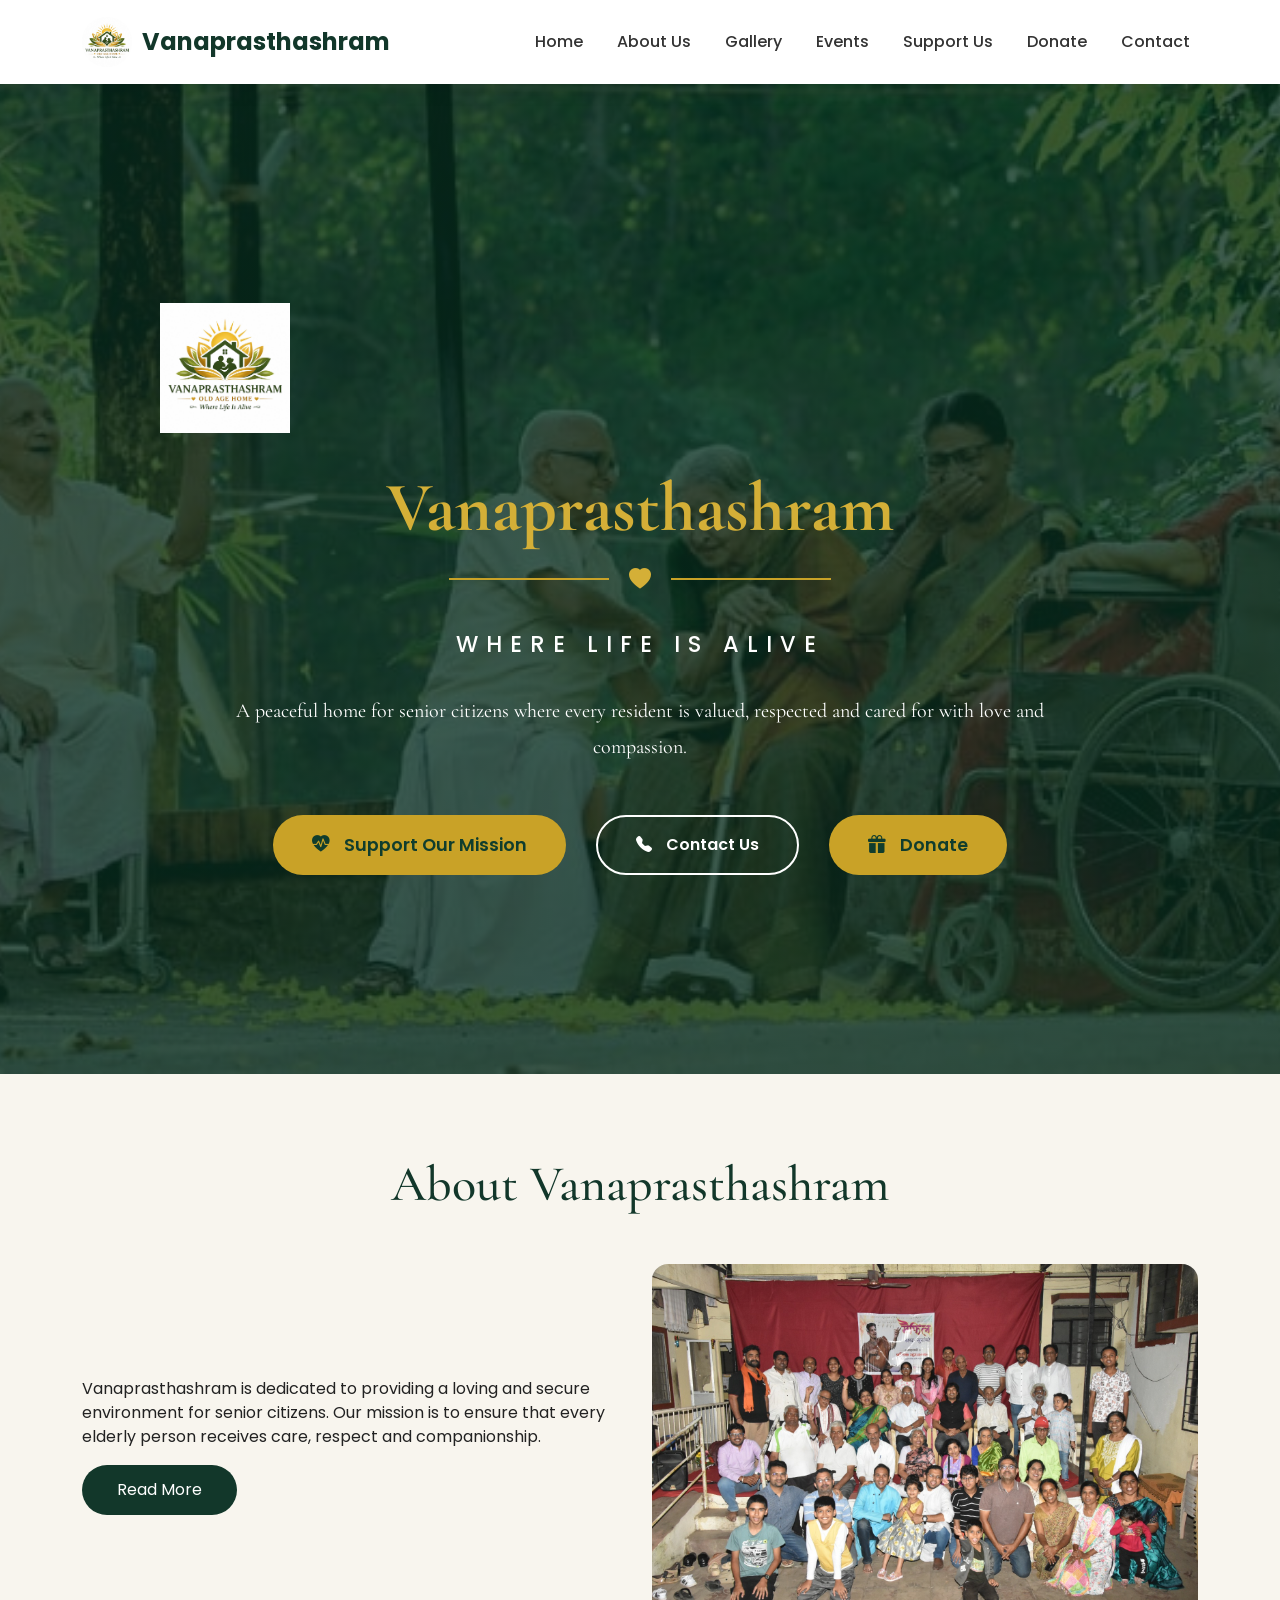
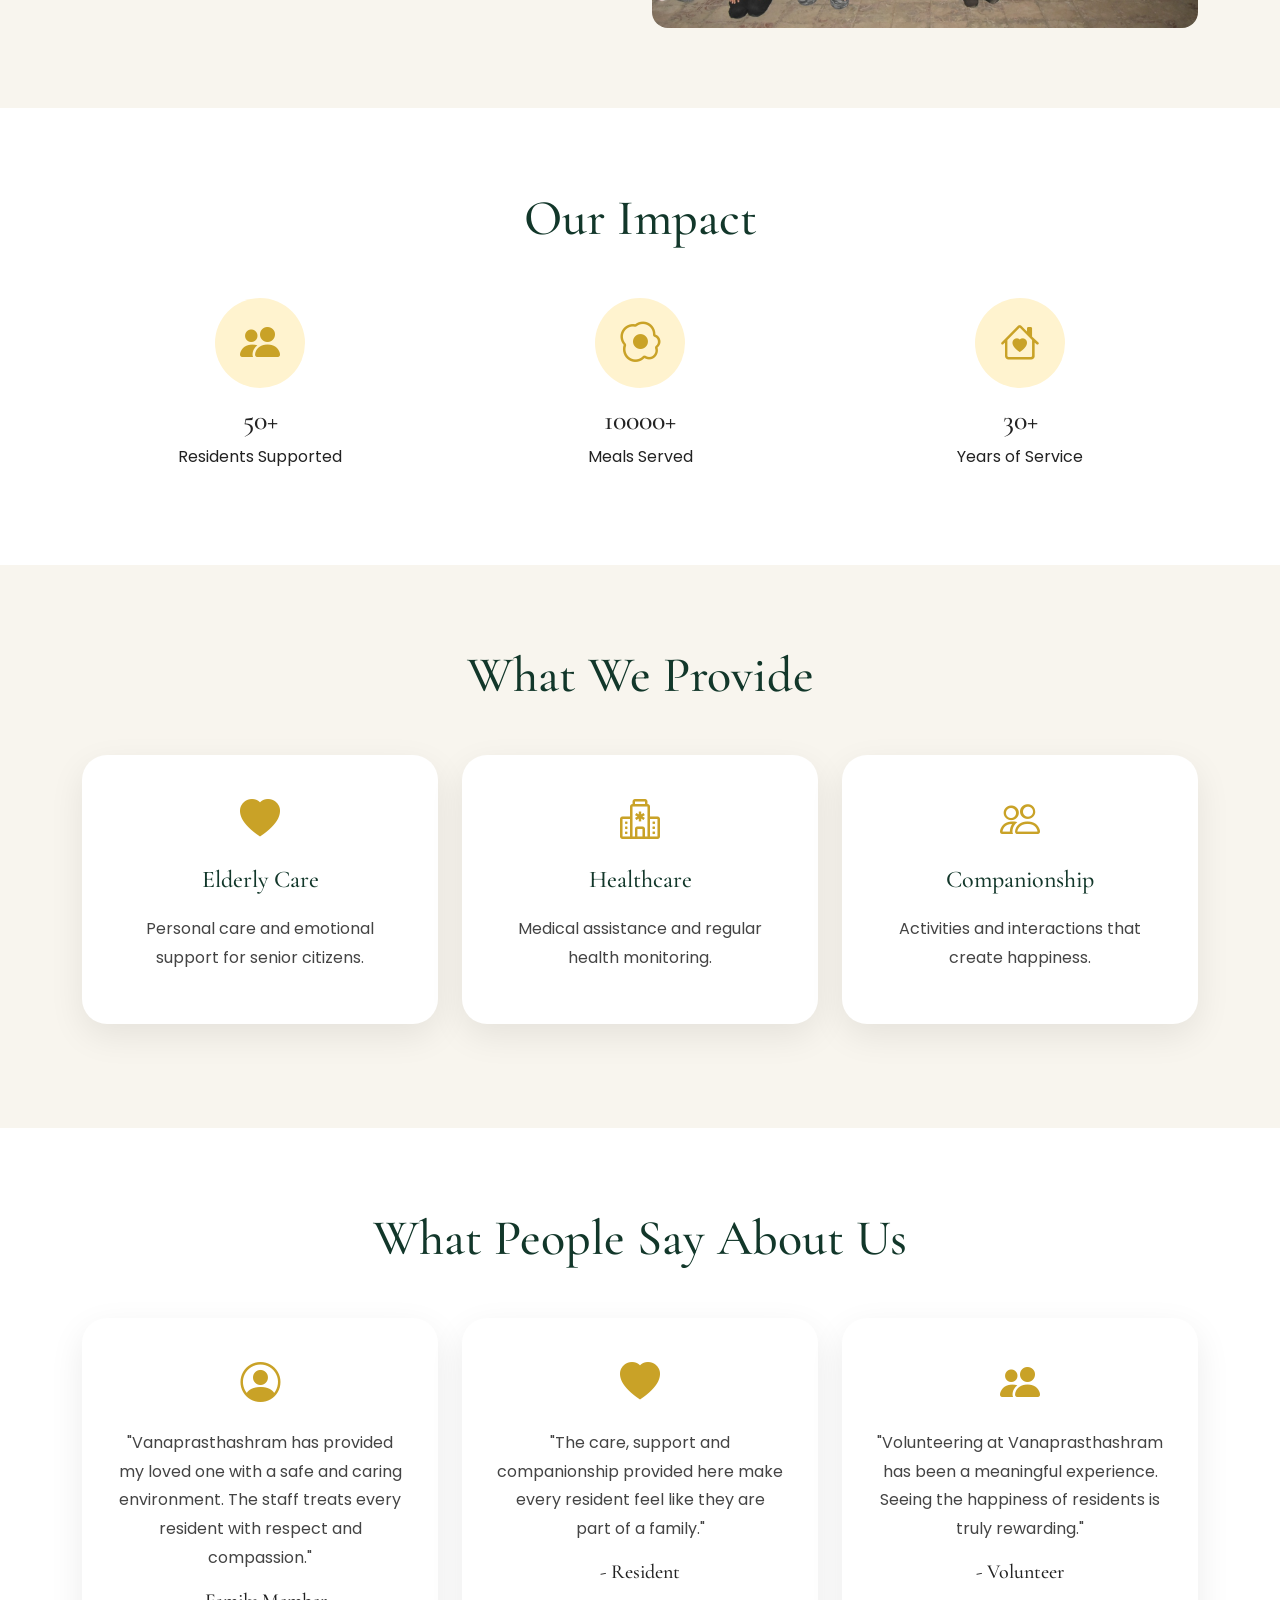
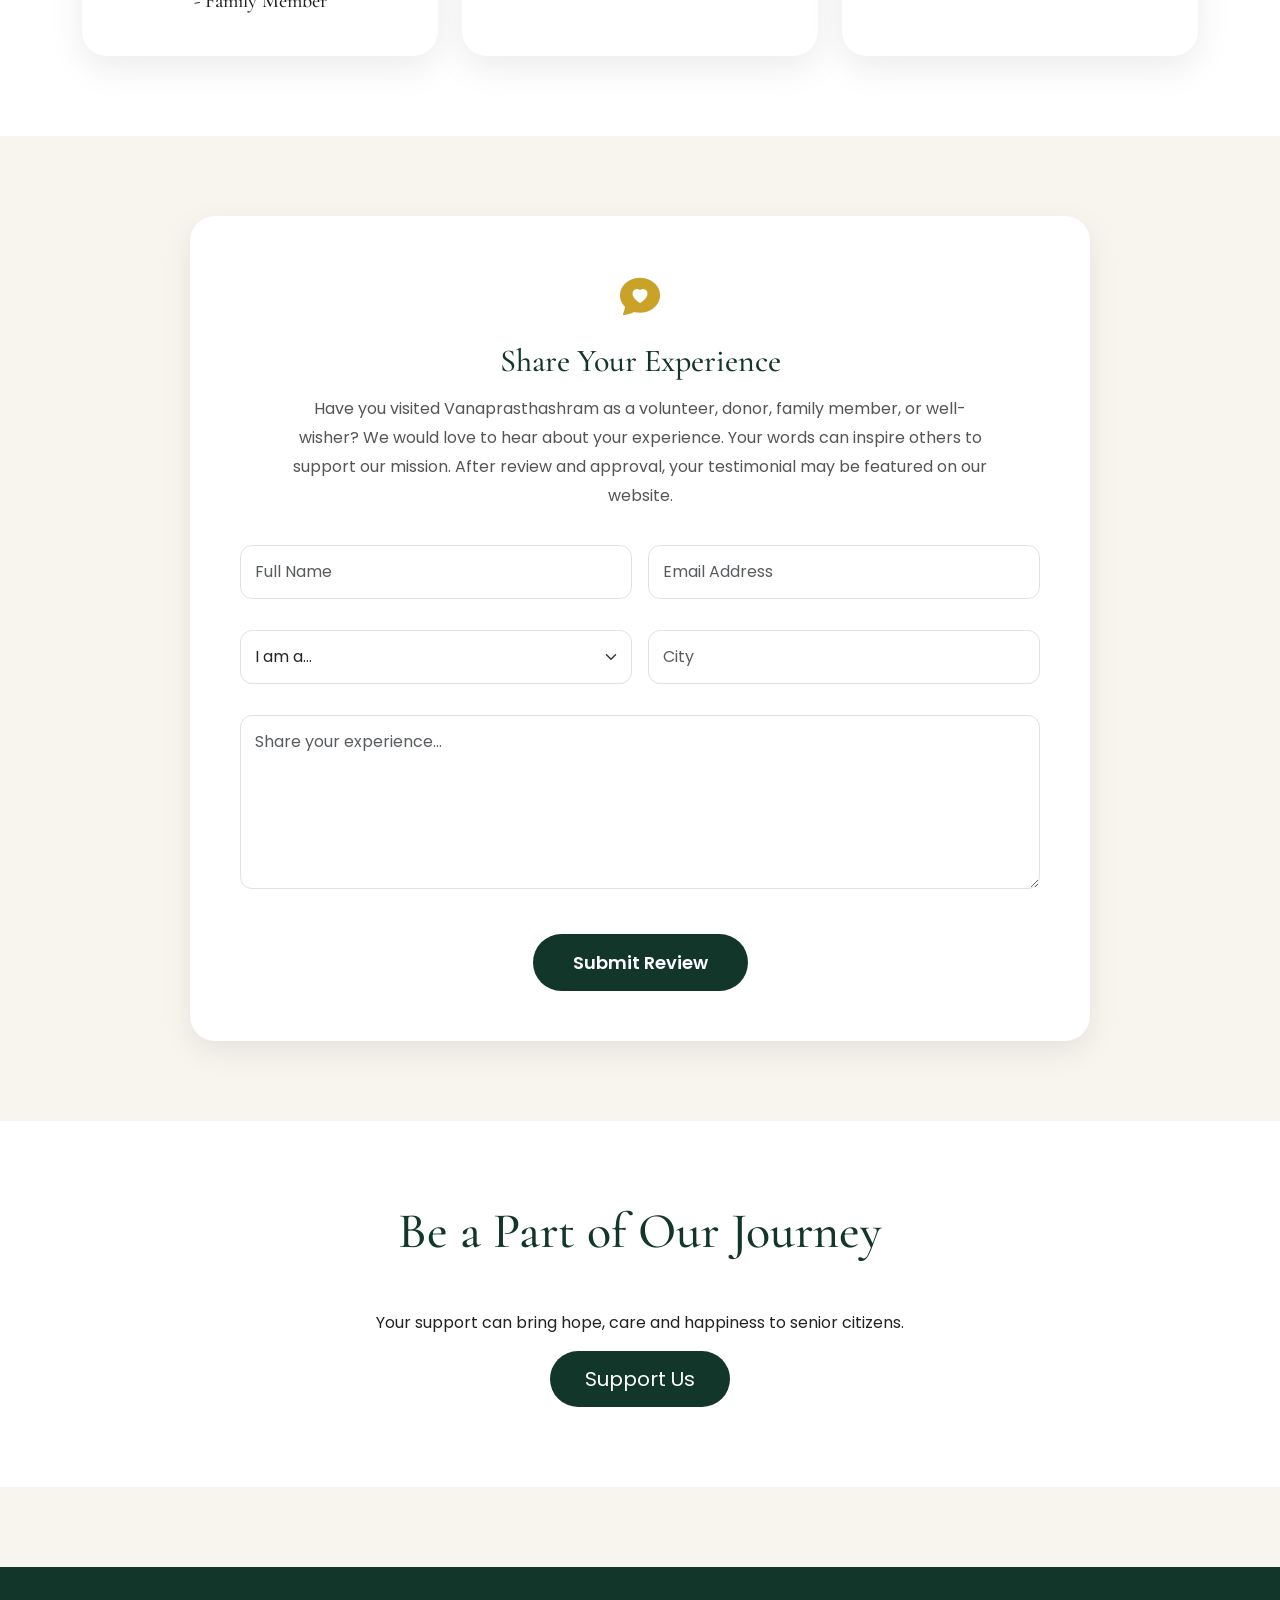
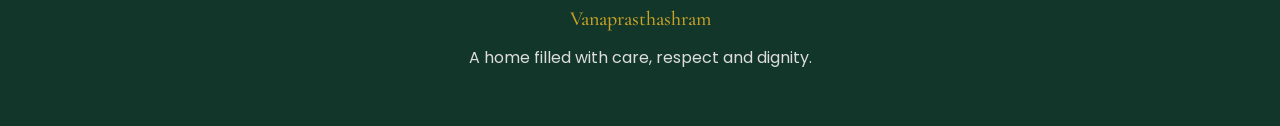
<file: index.html>
<!DOCTYPE html>
<html lang="en">

<head>

<meta charset="UTF-8">

<meta name="viewport" content="width=device-width, initial-scale=1.0">

<title>Vanaprasthashram | Home</title>


<!-- Bootstrap CSS -->

<link href="https://cdn.jsdelivr.net/npm/bootstrap@5.3.3/dist/css/bootstrap.min.css" rel="stylesheet">


<!-- Icons -->

<link rel="stylesheet" href="https://cdn.jsdelivr.net/npm/bootstrap-icons@1.11.3/font/bootstrap-icons.min.css">


<!-- Our CSS -->

<link rel="stylesheet" href="style.css">


</head>


<body>



<!-- NAVBAR -->

<nav class="navbar navbar-expand-lg sticky-top">

<div class="container">


<a class="navbar-brand" href="index.html">

<img src="logo.jpeg" width="50">

Vanaprasthashram

</a>



<button class="navbar-toggler" 
data-bs-toggle="collapse"
data-bs-target="#navbar">

<span class="navbar-toggler-icon"></span>

</button>



<div class="collapse navbar-collapse" id="navbar">


<ul class="navbar-nav ms-auto">


<li class="nav-item">

<a class="nav-link" href="index.html">
Home
</a>

</li>


<li class="nav-item">

<a class="nav-link" href="about.html">
About Us
</a>

</li>


<li class="nav-item">

<a class="nav-link" href="gallery.html">
Gallery
</a>

</li>


<li class="nav-item">

<a class="nav-link" href="events.html">
Events
</a>

</li>


<li class="nav-item">

<a class="nav-link" href="support.html">
Support Us
</a>

</li>
<li class="nav-item">

<a class="nav-link" href="support.html#donate">

Donate

</a>


<li class="nav-item">

<a class="nav-link" href="contact.html">
Contact
</a>

</li>

</li>


</ul>


</div>


</div>

</nav>





<!-- HERO SECTION -->

<section class="hero">

    <div class="hero-overlay"></div>

    <div class="container hero-content">

        <div class="hero-logo">
            <img src="logo.jpeg" alt="Vanaprasthashram Logo">
        </div>

        <h1 class="hero-title">
            Vanaprasthashram
        </h1>

        <div class="hero-divider">
            <span></span>
            <i class="bi bi-heart-fill"></i>
            <span></span>
        </div>

        <h4 class="hero-tagline">
            WHERE LIFE IS ALIVE
        </h4>

        <p class="hero-text">
            A peaceful home for senior citizens where every resident is valued,
            respected and cared for with love and compassion.
        </p>

        <div class="hero-buttons">

            <a href="support.html" class="btn btn-gold">
                <i class="bi bi-heart-pulse-fill"></i>
                Support Our Mission
            </a>

            <a href="contact.html" class="btn btn-outline-light">
                <i class="bi bi-telephone-fill"></i>
                Contact Us
            </a>

            <a href="support.html" class="btn btn-gold">
                <i class="bi bi-gift-fill"></i>
                Donate
            </a>

        </div>

    </div>

</section>







<!-- SHORT ABOUT -->


<section class="section">


<div class="container">


<h2 class="section-title">

About Vanaprasthashram

</h2>



<div class="row align-items-center">


<div class="col-md-6">


<p>

Vanaprasthashram is dedicated to providing a loving and secure environment for senior citizens. Our mission is to ensure that every elderly person receives care, respect and companionship.

</p>


<a href="about.html" class="btn btn-main">

Read More

</a>


</div>



<div class="col-md-6">


<img src="about.jpeg" 
class="img-fluid rounded-4">


</div>


</div>


</div>


</section>







<!-- IMPACT -->


<section class="section bg-white">


<div class="container">


<h2 class="section-title">

Our Impact

</h2>



<div class="row text-center">



<div class="col-md-4">


<div class="impact-icon">

<i class="bi bi-people-fill"></i>

</div>


<h3 class="mt-3">

50+

</h3>


<p>
Residents Supported
</p>


</div>





<div class="col-md-4">


<div class="impact-icon">

<i class="bi bi-egg-fried"></i>

</div>


<h3 class="mt-3">

10000+

</h3>


<p>
Meals Served
</p>


</div>





<div class="col-md-4">


<div class="impact-icon">

<i class="bi bi-house-heart"></i>

</div>


<h3 class="mt-3">

30+

</h3>


<p>
Years of Service
</p>


</div>



</div>


</div>


</section>








<!-- SERVICES -->


<section class="section">


<div class="container">


<h2 class="section-title">

What We Provide

</h2>



<div class="row">



<div class="col-md-4 mb-4">


<div class="card-custom text-center">


<i class="bi bi-heart-fill fs-1"
style="color:#C9A227"></i>


<h4 class="mt-3">

Elderly Care

</h4>


<p>

Personal care and emotional support for senior citizens.

</p>


</div>


</div>





<div class="col-md-4 mb-4">


<div class="card-custom text-center">


<i class="bi bi-hospital fs-1"
style="color:#C9A227"></i>


<h4 class="mt-3">

Healthcare

</h4>


<p>

Medical assistance and regular health monitoring.

</p>


</div>


</div>





<div class="col-md-4 mb-4">


<div class="card-custom text-center">


<i class="bi bi-people fs-1"
style="color:#C9A227"></i>


<h4 class="mt-3">

Companionship

</h4>


<p>

Activities and interactions that create happiness.

</p>


</div>


</div>




</div>


</div>


</section>

<!-- TESTIMONIALS SECTION -->

<section class="section bg-white">


<div class="container">


<h2 class="section-title">

What People Say About Us

</h2>



<div class="row g-4">



<!-- TESTIMONIAL 1 -->

<div class="col-md-4">


<div class="card-custom text-center">


<i class="bi bi-person-circle fs-1"
style="color:#C9A227"></i>


<p class="mt-3">

"Vanaprasthashram has provided my loved one with a safe and caring environment. The staff treats every resident with respect and compassion."

</p>


<h5 class="mt-3">

- Family Member

</h5>


</div>


</div>







<!-- TESTIMONIAL 2 -->

<div class="col-md-4">


<div class="card-custom text-center">


<i class="bi bi-heart-fill fs-1"
style="color:#C9A227"></i>


<p class="mt-3">

"The care, support and companionship provided here make every resident feel like they are part of a family."

</p>


<h5 class="mt-3">

- Resident

</h5>


</div>


</div>







<!-- TESTIMONIAL 3 -->

<div class="col-md-4">


<div class="card-custom text-center">


<i class="bi bi-people-fill fs-1"
style="color:#C9A227"></i>


<p class="mt-3">

"Volunteering at Vanaprasthashram has been a meaningful experience. Seeing the happiness of residents is truly rewarding."

</p>


<h5 class="mt-3">

- Volunteer

</h5>


</div>


</div>




</div>


</div>


</section>

<!-- SHARE YOUR EXPERIENCE -->

<section class="section bg-light-custom">
    <div class="container">

        <div class="review-box">

            <i class="bi bi-chat-heart-fill fs-1 text-gold"></i>

            <h2 class="mt-3">Share Your Experience</h2>

            <p>
                Have you visited Vanaprasthashram as a volunteer, donor,
                family member, or well-wisher? We would love to hear about
                your experience. Your words can inspire others to support
                our mission. After review and approval, your testimonial
                may be featured on our website.
            </p>

            <form action="https://formspree.io/f/mojozyaa" method="POST">

                <div class="row g-3">

                    <div class="col-md-6">
                        <input type="text"
                               class="form-control"
                               name="name"
                               placeholder="Full Name"
                               required>
                    </div>

                    <div class="col-md-6">
                        <input type="email"
                               class="form-control"
                               name="email"
                               placeholder="Email Address"
                               required>
                    </div>

                    <div class="col-md-6">
                        <select class="form-select"
                                name="role"
                                required>
                            <option value="">I am a...</option>
                            <option>Volunteer</option>
                            <option>Donor</option>
                            <option>Resident</option>
                            <option>Resident's Family</option>
                            <option>Visitor</option>
                            <option>Well-Wisher</option>
                        </select>
                    </div>

                    <div class="col-md-6">
                        <input type="text"
                               class="form-control"
                               name="city"
                               placeholder="City">
                    </div>

                    <div class="col-12">
                        <textarea class="form-control"
                                  rows="6"
                                  name="experience"
                                  placeholder="Share your experience..."
                                  required></textarea>
                    </div>

                </div>

                <button type="submit" class="form-submit">
                    Submit Review
                </button>

            </form>

        </div>

    </div>
</section>







<!-- SUPPORT CTA -->


<section class="section text-center bg-white">


<div class="container">


<h2 class="section-title">

Be a Part of Our Journey

</h2>


<p>

Your support can bring hope, care and happiness to senior citizens.

</p>



<a href="support.html" class="btn btn-main btn-lg">

Support Us

</a>


</div>


</section>







<!-- FOOTER -->


<footer class="text-center">


<h5>

Vanaprasthashram

</h5>


<p>

A home filled with care, respect and dignity.

</p>


</footer>





<script src="https://cdn.jsdelivr.net/npm/bootstrap@5.3.3/dist/js/bootstrap.bundle.min.js"></script>


</body>

</html>
</file>
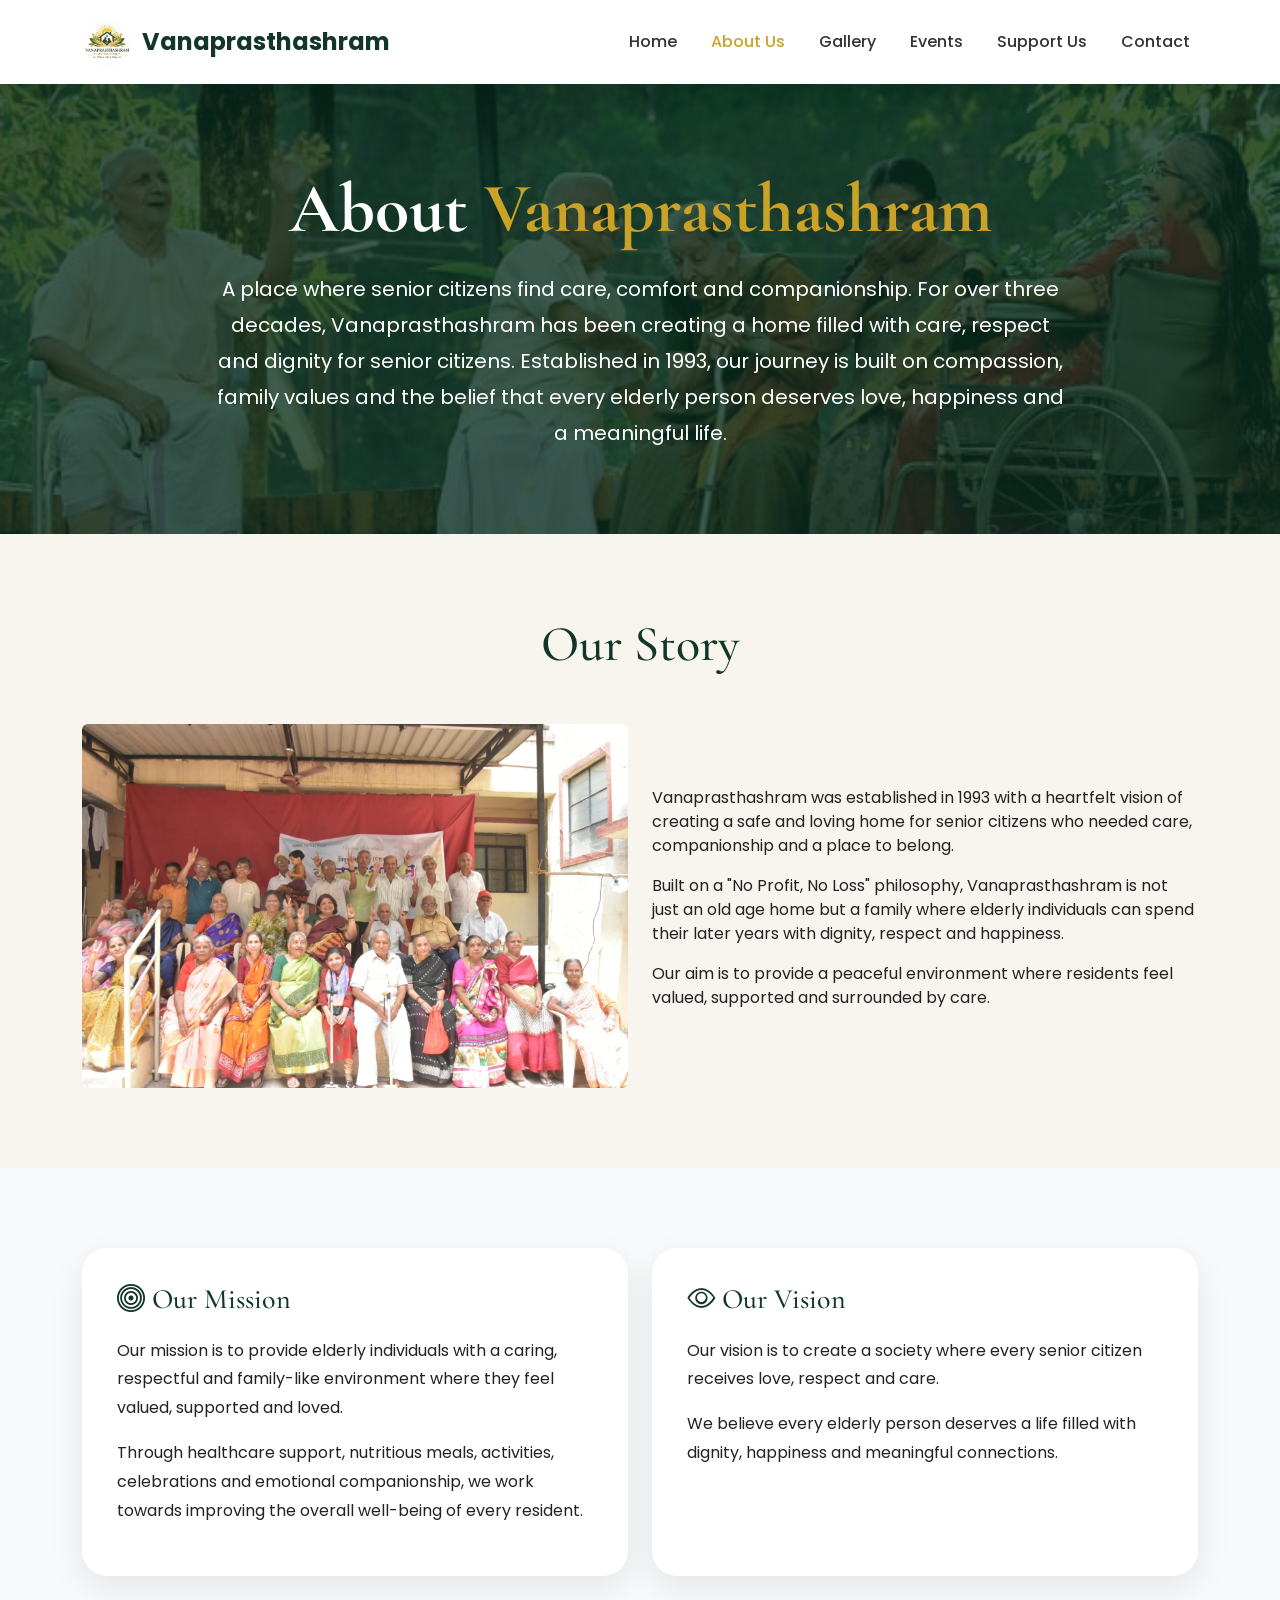
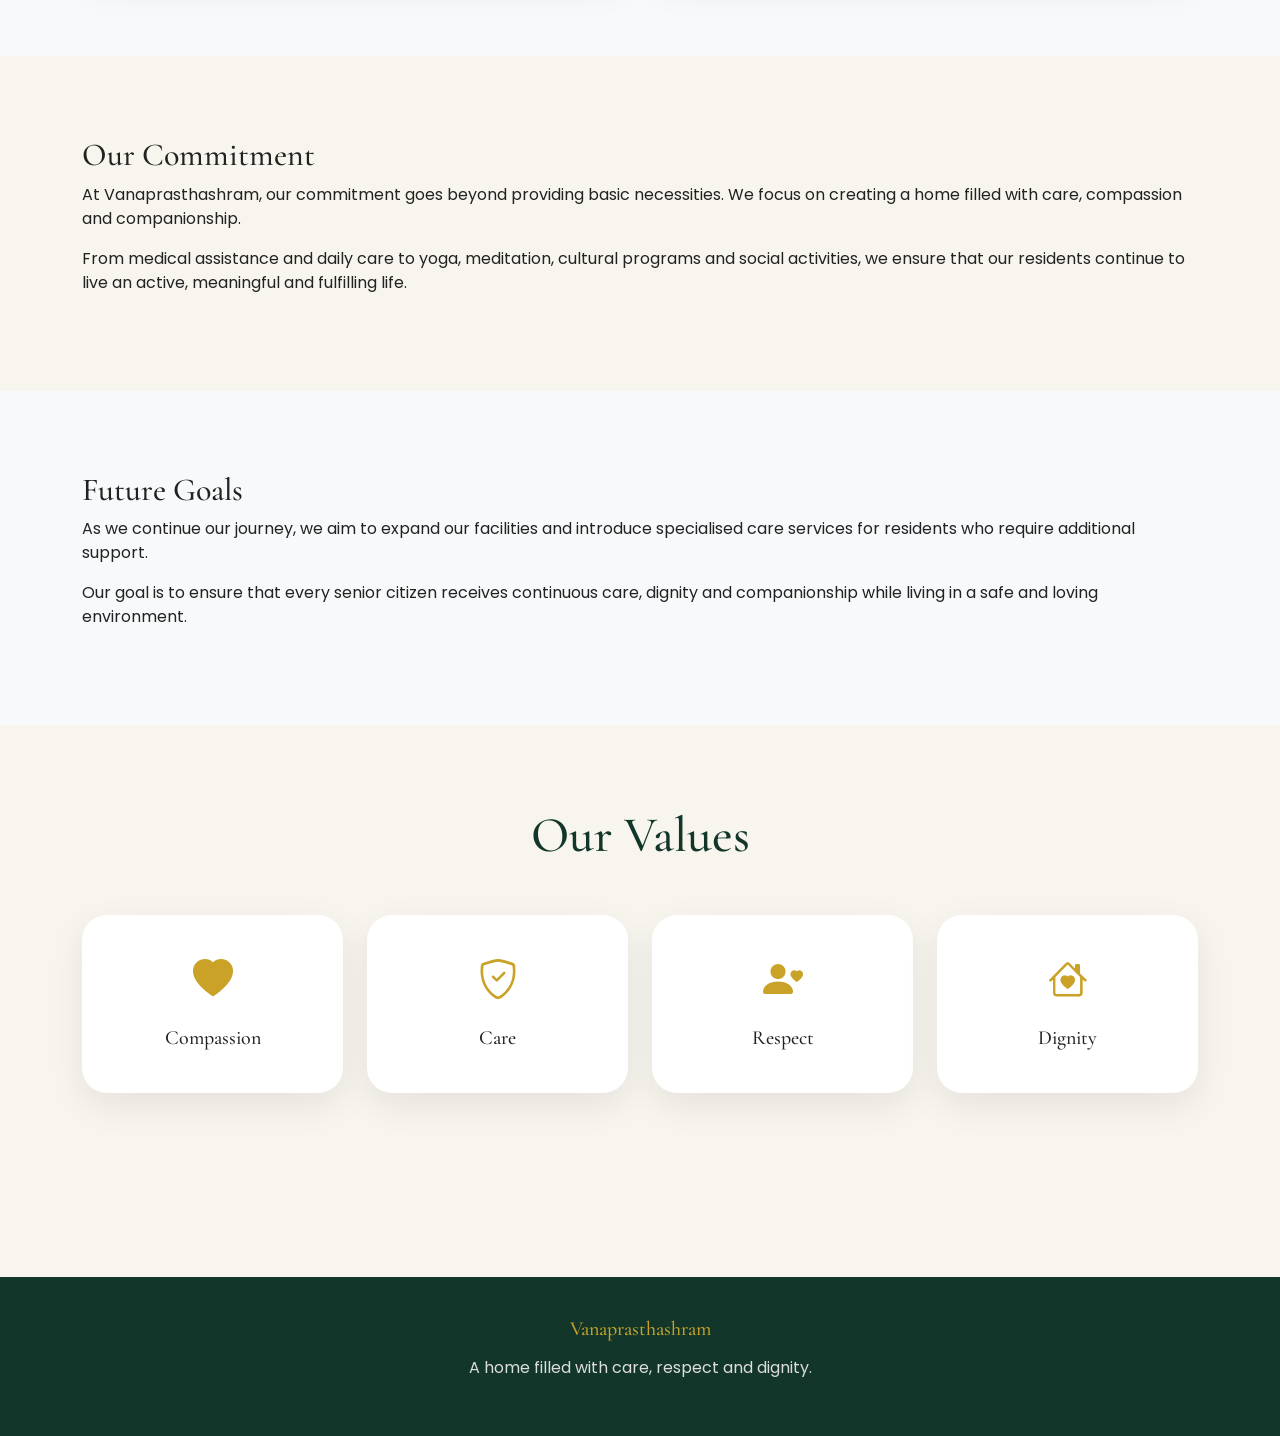
<file: about.html>
<!DOCTYPE html>
<html lang="en">

<head>

<meta charset="UTF-8">

<meta name="viewport" content="width=device-width, initial-scale=1.0">

<title>About Us | Vanaprasthashram</title>


<link href="https://cdn.jsdelivr.net/npm/bootstrap@5.3.3/dist/css/bootstrap.min.css" rel="stylesheet">


<link rel="stylesheet" href="https://cdn.jsdelivr.net/npm/bootstrap-icons@1.11.3/font/bootstrap-icons.min.css">


<link rel="stylesheet" href="style.css">


</head>


<body>


<!-- NAVBAR -->

<nav class="navbar navbar-expand-lg sticky-top">

<div class="container">


<a class="navbar-brand" href="index.html">

<img src="logo.jpeg" width="50">

Vanaprasthashram

</a>



<button class="navbar-toggler"
data-bs-toggle="collapse"
data-bs-target="#navbar">

<span class="navbar-toggler-icon"></span>

</button>



<div class="collapse navbar-collapse" id="navbar">


<ul class="navbar-nav ms-auto">


<li class="nav-item">
<a class="nav-link" href="index.html">
Home
</a>
</li>


<li class="nav-item">
<a class="nav-link active" href="about.html">
About Us
</a>
</li>


<li class="nav-item">
<a class="nav-link" href="gallery.html">
Gallery
</a>
</li>


<li class="nav-item">
<a class="nav-link" href="events.html">
Events
</a>
</li>


<li class="nav-item">
<a class="nav-link" href="support.html">
Support Us
</a>
</li>


<li class="nav-item">
<a class="nav-link" href="contact.html">
Contact
</a>
</li>


</ul>


</div>


</div>

</nav>





<!-- ABOUT HERO -->


<section class="hero" style="min-height:50vh;">


<div class="container">


<h1>

About <span class="highlight">Vanaprasthashram</span>

</h1>


<p class="mt-3 fs-5">

A place where senior citizens find care, comfort and companionship. 

For over three decades, Vanaprasthashram has been creating a home filled with care, respect and dignity for senior citizens. Established in 1993, our journey is built on compassion, family values and the belief that every elderly person deserves love, happiness and a meaningful life.

</p>


</div>


</section>






<!-- OUR STORY -->


<section class="section about-story">

<div class="container">

<h2 class="section-title">
Our Story
</h2>


<div class="row align-items-center mt-5">


<div class="col-md-6">

<img src="ourstory.jpeg" class="img-fluid rounded about-img">

</div>


<div class="col-md-6">


<p>
Vanaprasthashram was established in 1993 with a heartfelt vision of creating a safe and loving home for senior citizens who needed care, companionship and a place to belong.
</p>


<p>
Built on a "No Profit, No Loss" philosophy, Vanaprasthashram is not just an old age home but a family where elderly individuals can spend their later years with dignity, respect and happiness.
</p>


<p>
Our aim is to provide a peaceful environment where residents feel valued, supported and surrounded by care.
</p>


</div>


</div>

</div>

</section>




<!-- MISSION VISION -->


<section class="section bg-light">


<div class="container">


<div class="row g-4">


<div class="col-md-6">


<div class="about-card">


<h3>
<i class="bi bi-bullseye"></i>
Our Mission
</h3>


<p>
Our mission is to provide elderly individuals with a caring, respectful and family-like environment where they feel valued, supported and loved.
</p>


<p>
Through healthcare support, nutritious meals, activities, celebrations and emotional companionship, we work towards improving the overall well-being of every resident.
</p>


</div>


</div>





<div class="col-md-6">


<div class="about-card">


<h3>
<i class="bi bi-eye"></i>
Our Vision
</h3>


<p>
Our vision is to create a society where every senior citizen receives love, respect and care.
</p>


<p>
We believe every elderly person deserves a life filled with dignity, happiness and meaningful connections.
</p>


</div>


</div>


</div>


</div>


</section>
<section class="section">


<div class="container">


<div class="highlight-box">


<h2>
Our Commitment
</h2>


<p>
At Vanaprasthashram, our commitment goes beyond providing basic necessities. We focus on creating a home filled with care, compassion and companionship.
</p>


<p>
From medical assistance and daily care to yoga, meditation, cultural programs and social activities, we ensure that our residents continue to live an active, meaningful and fulfilling life.
</p>


</div>


</div>


</section>
<section class="section bg-light">


<div class="container">


<div class="highlight-box">


<h2>
Future Goals
</h2>


<p>
As we continue our journey, we aim to expand our facilities and introduce specialised care services for residents who require additional support.
</p>


<p>
Our goal is to ensure that every senior citizen receives continuous care, dignity and companionship while living in a safe and loving environment.
</p>


</div>


</div>


</section>





<!-- VALUES -->


<section class="section">


<div class="container">


<h2 class="section-title">

Our Values

</h2>



<div class="row text-center">


<div class="col-md-3 mb-4">


<div class="card-custom">

<i class="bi bi-heart-fill fs-1"
style="color:#C9A227"></i>

<h5 class="mt-3">
Compassion
</h5>

</div>


</div>




<div class="col-md-3 mb-4">


<div class="card-custom">

<i class="bi bi-shield-check fs-1"
style="color:#C9A227"></i>

<h5 class="mt-3">
Care
</h5>

</div>


</div>




<div class="col-md-3 mb-4">


<div class="card-custom">

<i class="bi bi-person-heart fs-1"
style="color:#C9A227"></i>

<h5 class="mt-3">
Respect
</h5>

</div>


</div>




<div class="col-md-3 mb-4">


<div class="card-custom">

<i class="bi bi-house-heart fs-1"
style="color:#C9A227"></i>

<h5 class="mt-3">
Dignity
</h5>

</div>


</div>



</div>


</div>


</section>







<footer class="text-center">


<h5>
Vanaprasthashram
</h5>


<p>
A home filled with care, respect and dignity.
</p>


</footer>




<script src="https://cdn.jsdelivr.net/npm/bootstrap@5.3.3/dist/js/bootstrap.bundle.min.js"></script>


</body>

</html>
</file>
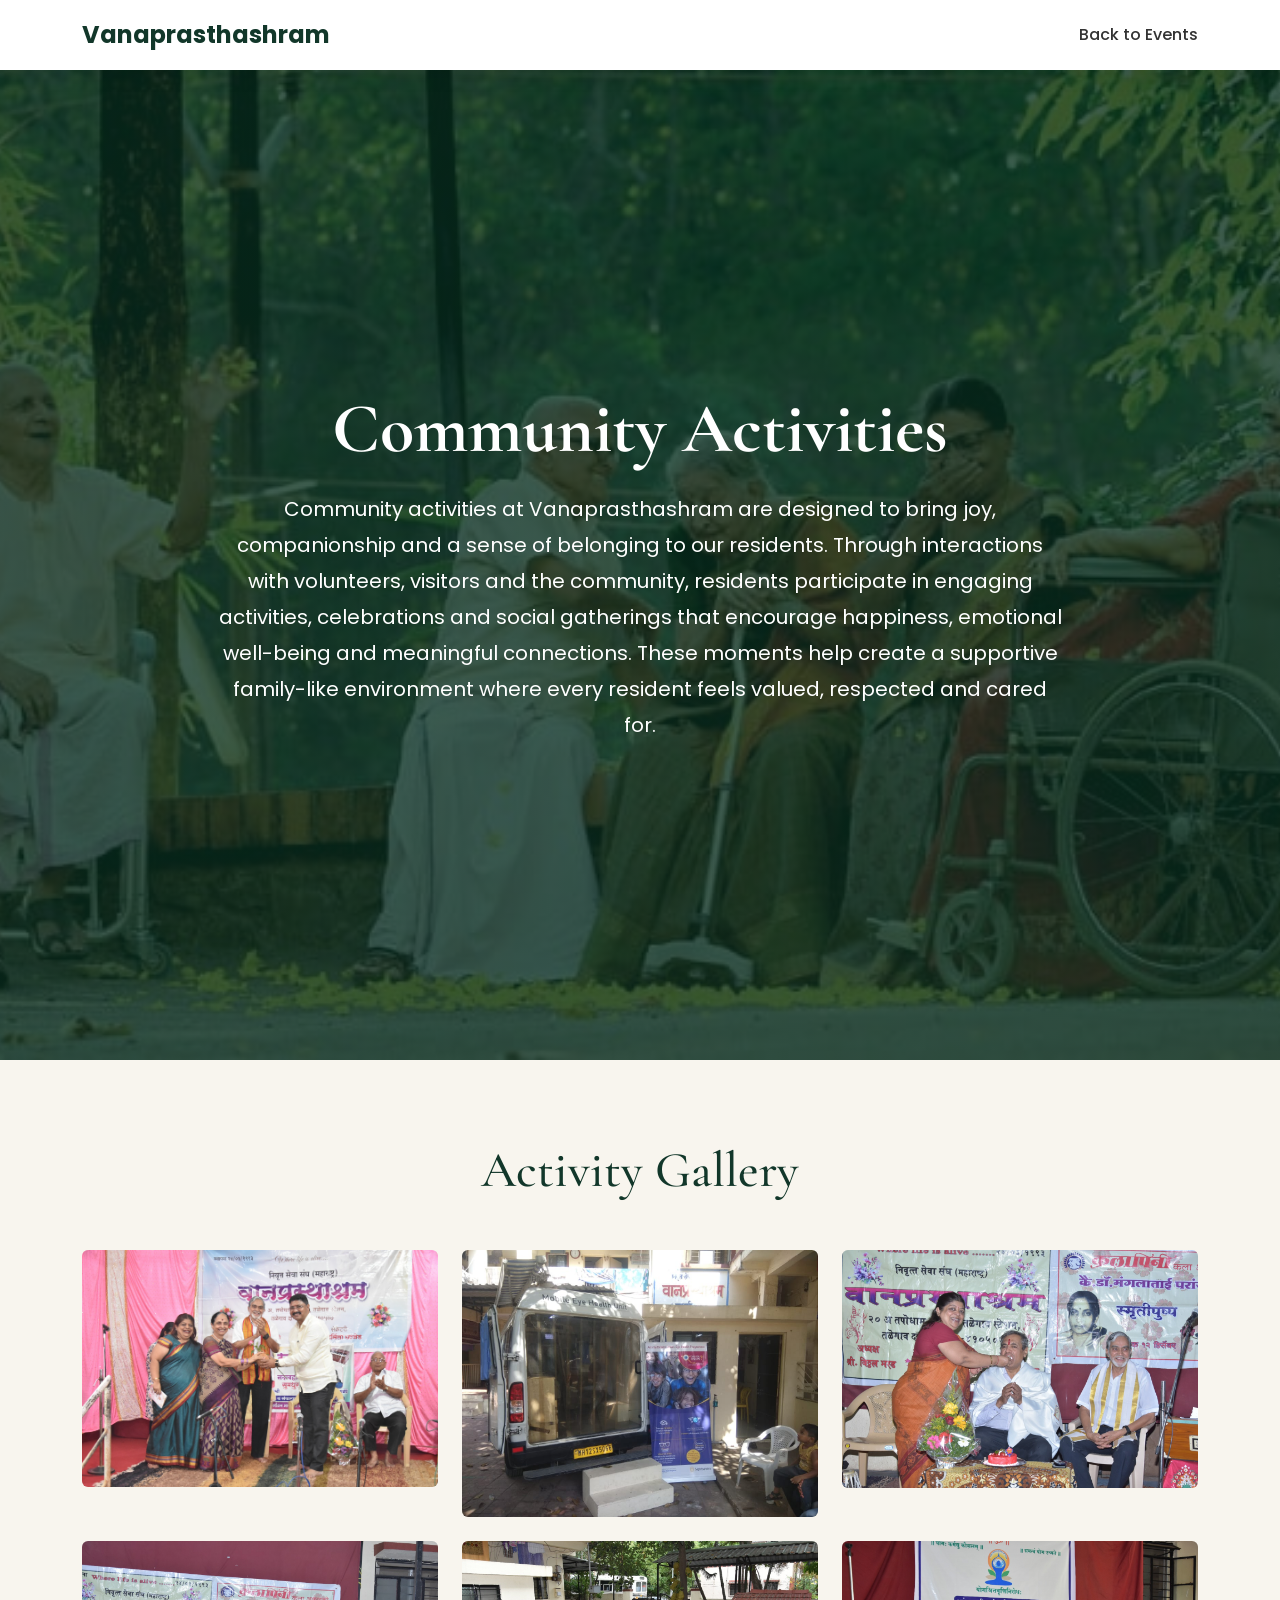
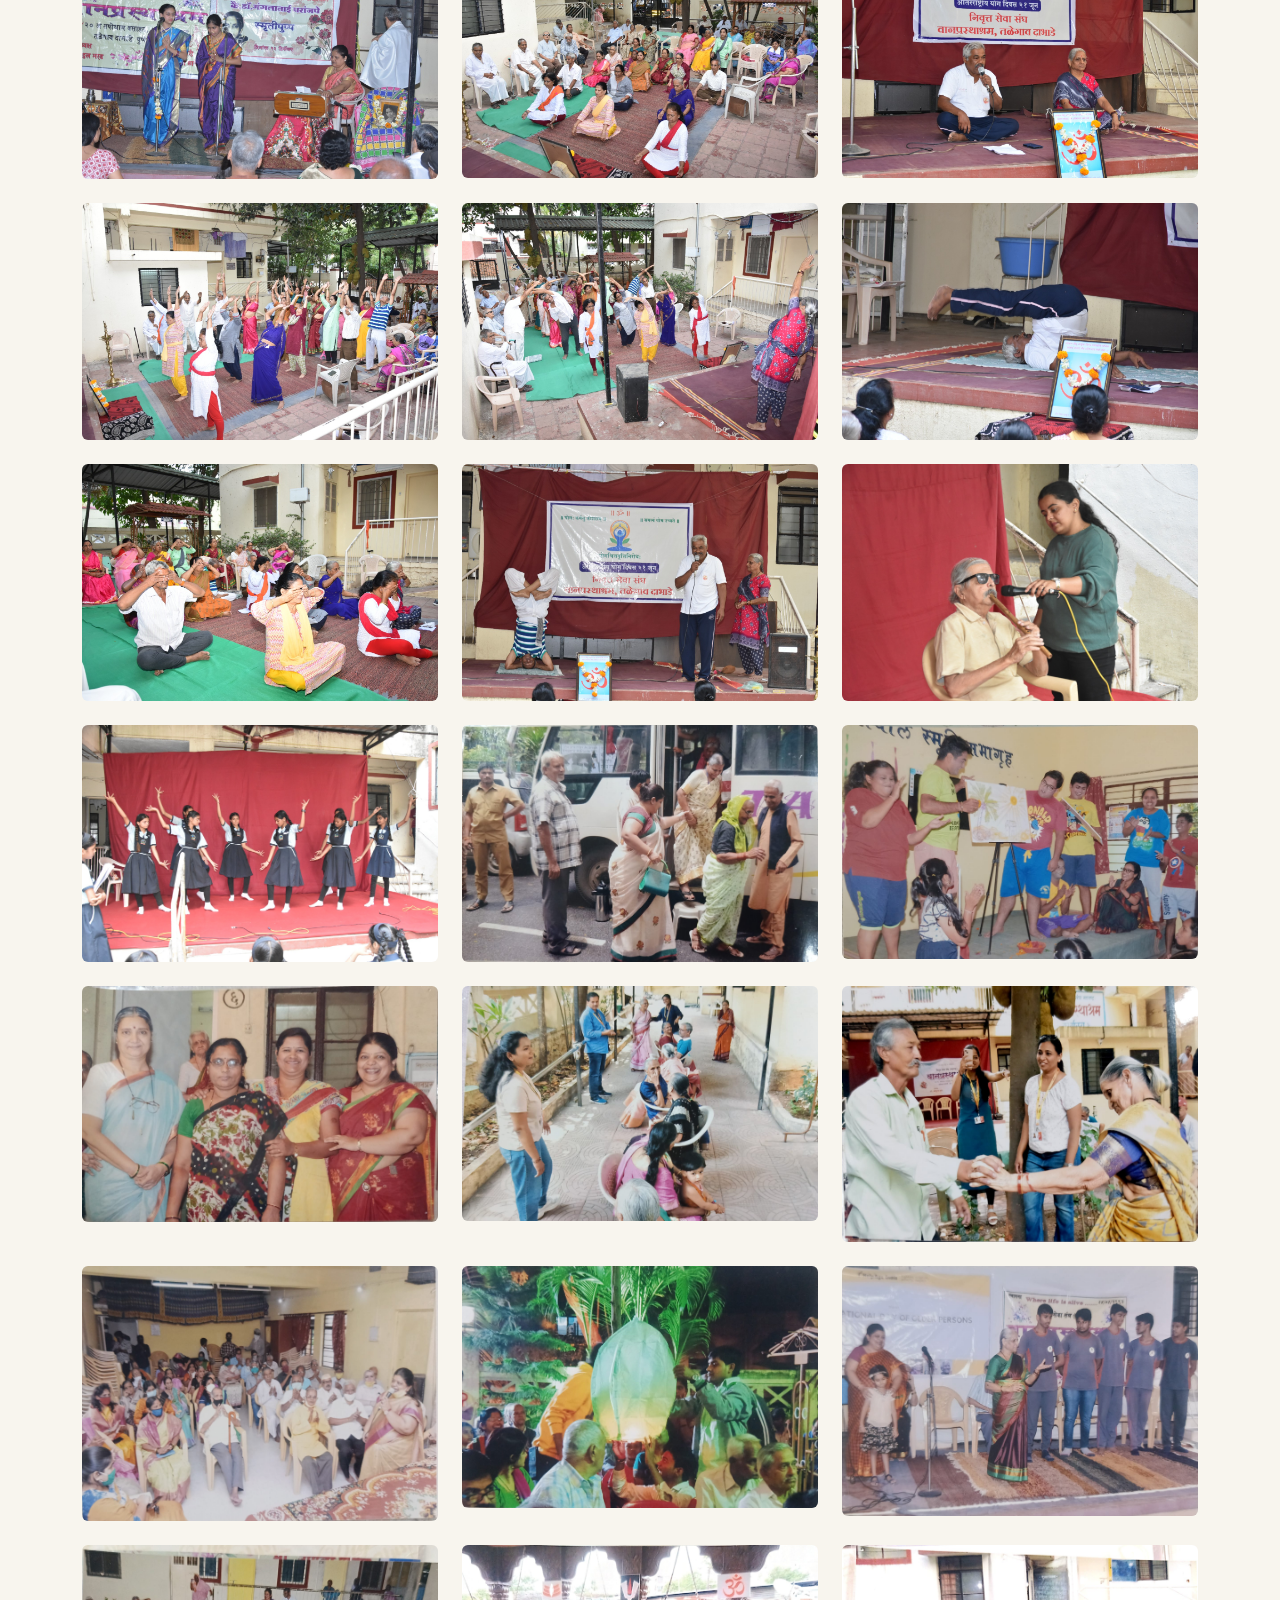
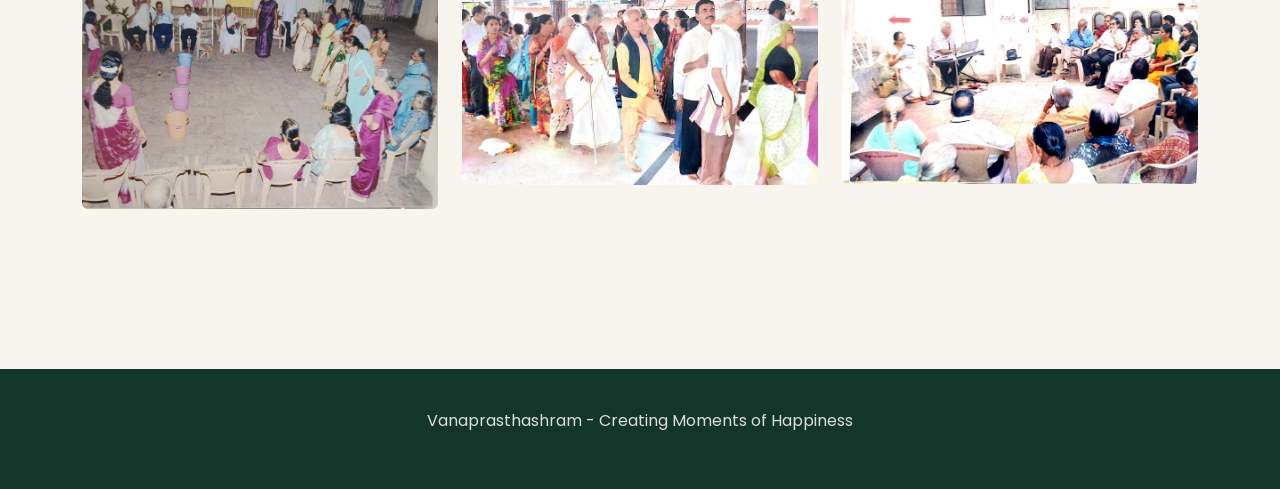
<file: activities.html>
<!DOCTYPE html>
<html lang="en">

<head>

<meta charset="UTF-8">

<meta name="viewport" content="width=device-width, initial-scale=1.0">

<title>Community Activities | Vanaprasthashram</title>


<link href="https://cdn.jsdelivr.net/npm/bootstrap@5.3.3/dist/css/bootstrap.min.css" rel="stylesheet">


<link rel="stylesheet" href="style.css">

</head>


<body>



<nav class="navbar navbar-expand-lg sticky-top">

<div class="container">


<a class="navbar-brand" href="index.html">

Vanaprasthashram

</a>


<a class="nav-link" href="events.html">

Back to Events

</a>


</div>

</nav>







<section class="hero">


<div class="container text-center">


<h1>

Community Activities

</h1>


<p>

Community activities at Vanaprasthashram are designed to bring joy, companionship and a sense of belonging to our residents. Through interactions with volunteers, visitors and the community, residents participate in engaging activities, celebrations and social gatherings that encourage happiness, emotional well-being and meaningful connections. These moments help create a supportive family-like environment where every resident feels valued, respected and cared for.
</p>


</div>


</section>







<section class="section">


<div class="container">


<h2 class="section-title">

Activity Gallery

</h2>




<div class="row g-4">

<div class="col-md-4">

<img src="ca25.jpeg"
class="img-fluid rounded">

</div>

<div class="col-md-4">

<img src="ca12.jpeg"
class="img-fluid rounded">

</div>

<div class="col-md-4">

<img src="ca14.jpeg"
class="img-fluid rounded">

</div>

<div class="col-md-4">

<img src="ca15.jpeg"
class="img-fluid rounded">

</div>

<div class="col-md-4">

<img src="ca16.jpeg"
class="img-fluid rounded">

</div>

<div class="col-md-4">

<img src="ca17.jpeg"
class="img-fluid rounded">

</div>

<div class="col-md-4">

<img src="ca18.jpeg"
class="img-fluid rounded">

</div>

<div class="col-md-4">

<img src="ca19.jpeg"
class="img-fluid rounded">

</div>

<div class="col-md-4">

<img src="ca20.jpeg"
class="img-fluid rounded">

</div>

<div class="col-md-4">

<img src="ca21.jpeg"
class="img-fluid rounded">

</div>

<div class="col-md-4">

<img src="ca22.jpeg"
class="img-fluid rounded">

</div>

<div class="col-md-4">

<img src="ca23.jpeg"
class="img-fluid rounded">

</div>

<div class="col-md-4">

<img src="ca24.jpeg"
class="img-fluid rounded">

</div>



<div class="col-md-4">

<img src="ca1.jpeg"
class="img-fluid rounded">

</div>




<div class="col-md-4">

<img src="ca2.jpeg"
class="img-fluid rounded">

</div>



<div class="col-md-4">

<img src="ca3.jpeg"
class="img-fluid rounded">

</div>

<div class="col-md-4">

<img src="ca4.jpeg"
class="img-fluid rounded">

</div>


<div class="col-md-4">

<img src="ca5.jpeg"
class="img-fluid rounded">

</div>


<div class="col-md-4">

<img src="ca6.jpeg"
class="img-fluid rounded">

</div>


<div class="col-md-4">

<img src="ca7.jpeg"
class="img-fluid rounded">

</div>
<div class="col-md-4">

<img src="ca8.jpeg"
class="img-fluid rounded">

</div>


<div class="col-md-4">

<img src="ca9.jpeg"
class="img-fluid rounded">

</div>
<div class="col-md-4">

<img src="ca10.jpeg"
class="img-fluid rounded">

</div>


<div class="col-md-4">

<img src="ca11.jpeg"
class="img-fluid rounded">

</div>

</div>



</div>


</div>


</section>






<footer class="text-center">

<p>

Vanaprasthashram - Creating Moments of Happiness

</p>

</footer>



</body>

</html>
</file>
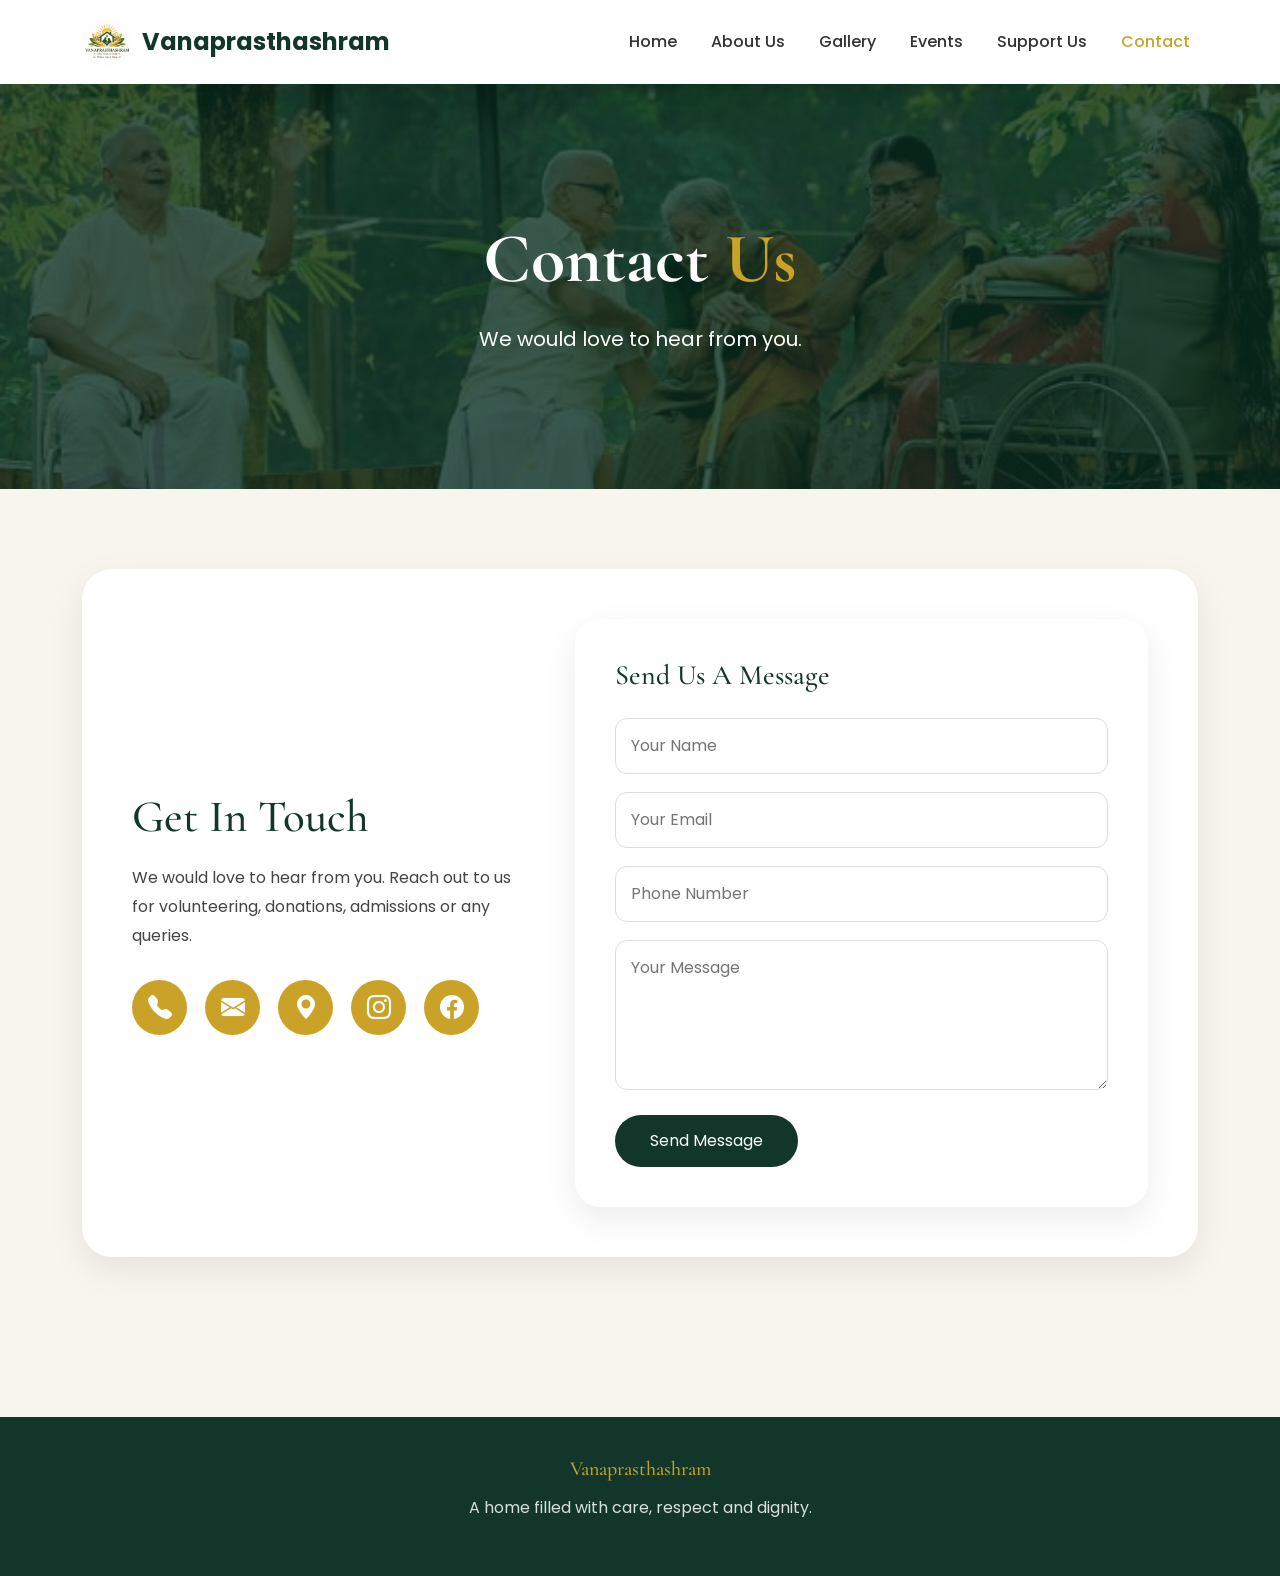
<file: contact.html>
<!DOCTYPE html>
<html lang="en">

<head>

<meta charset="UTF-8">

<meta name="viewport" content="width=device-width, initial-scale=1.0">

<title>Contact Us | Vanaprasthashram</title>


<link href="https://cdn.jsdelivr.net/npm/bootstrap@5.3.3/dist/css/bootstrap.min.css" rel="stylesheet">


<link rel="stylesheet" href="https://cdn.jsdelivr.net/npm/bootstrap-icons@1.11.3/font/bootstrap-icons.min.css">


<link rel="stylesheet" href="style.css">


</head>


<body>



<!-- NAVBAR -->


<nav class="navbar navbar-expand-lg sticky-top">

<div class="container">


<a class="navbar-brand" href="index.html">

<img src="logo.jpeg" width="50">

Vanaprasthashram

</a>



<button class="navbar-toggler"
data-bs-toggle="collapse"
data-bs-target="#navbar">

<span class="navbar-toggler-icon"></span>

</button>



<div class="collapse navbar-collapse" id="navbar">


<ul class="navbar-nav ms-auto">


<li class="nav-item">
<a class="nav-link" href="index.html">
Home
</a>
</li>


<li class="nav-item">
<a class="nav-link" href="about.html">
About Us
</a>
</li>


<li class="nav-item">
<a class="nav-link" href="gallery.html">
Gallery
</a>
</li>


<li class="nav-item">
<a class="nav-link" href="events.html">
Events
</a>
</li>


<li class="nav-item">
<a class="nav-link" href="support.html">
Support Us
</a>
</li>


<li class="nav-item">
<a class="nav-link active" href="contact.html">
Contact
</a>
</li>


</ul>


</div>


</div>

</nav>







<!-- HEADER -->


<section class="hero" style="min-height:45vh;">


<div class="container">


<h1>

Contact <span class="highlight">Us</span>

</h1>


<p class="fs-5 mt-3">

We would love to hear from you.

</p>


</div>


</section>








<!-- CONTACT DETAILS -->


<section class="section contact-section">


<div class="container">


<div class="contact-box">


<div class="row align-items-center g-5">



<!-- Contact Details -->

<div class="col-md-5">


<h2>
Get In Touch
</h2>


<p class="contact-text">

We would love to hear from you. Reach out to us for volunteering, donations, admissions or any queries.

</p>



<div class="social-icons">



<a href="tel:+919960253835">

<i class="bi bi-telephone-fill"></i>

</a>



<a href="mailto:vanaprasthashramoldagehome@gmail.com">

<i class="bi bi-envelope-fill"></i>

</a>



<a href="https://maps.app.goo.gl/dke3juyMskTaU6jV7" target="_blank">

<i class="bi bi-geo-alt-fill"></i>

</a>



<a href="YOUR_INSTAGRAM_LINK" target="_blank">

<i class="bi bi-instagram"></i>

</a>



<a href="YOUR_FACEBOOK_LINK" target="_blank">

<i class="bi bi-facebook"></i>

</a>



</div>


</div>





<!-- Form -->


<div class="col-md-7">


<div class="message-card">


<h3>
Send Us A Message
</h3>


<form action="https://formspree.io/f/xpqgqrzl" method="POST">


<input type="text"
name="name"
 placeholder="Your Name">


<input type="email"
name="email"
 placeholder="Your Email">


<input type="text"
name="phone"
 placeholder="Phone Number">


<textarea
name="message"
 placeholder="Your Message"></textarea>



<button>

Send Message

</button>


</form>


</div>


</div>



</div>


</div>


</div>


</section>

<footer class="text-center">


<h5>
Vanaprasthashram
</h5>


<p>
A home filled with care, respect and dignity.
</p>


</footer>





<script src="https://cdn.jsdelivr.net/npm/bootstrap@5.3.3/dist/js/bootstrap.bundle.min.js"></script>


</body>

</html>
</file>
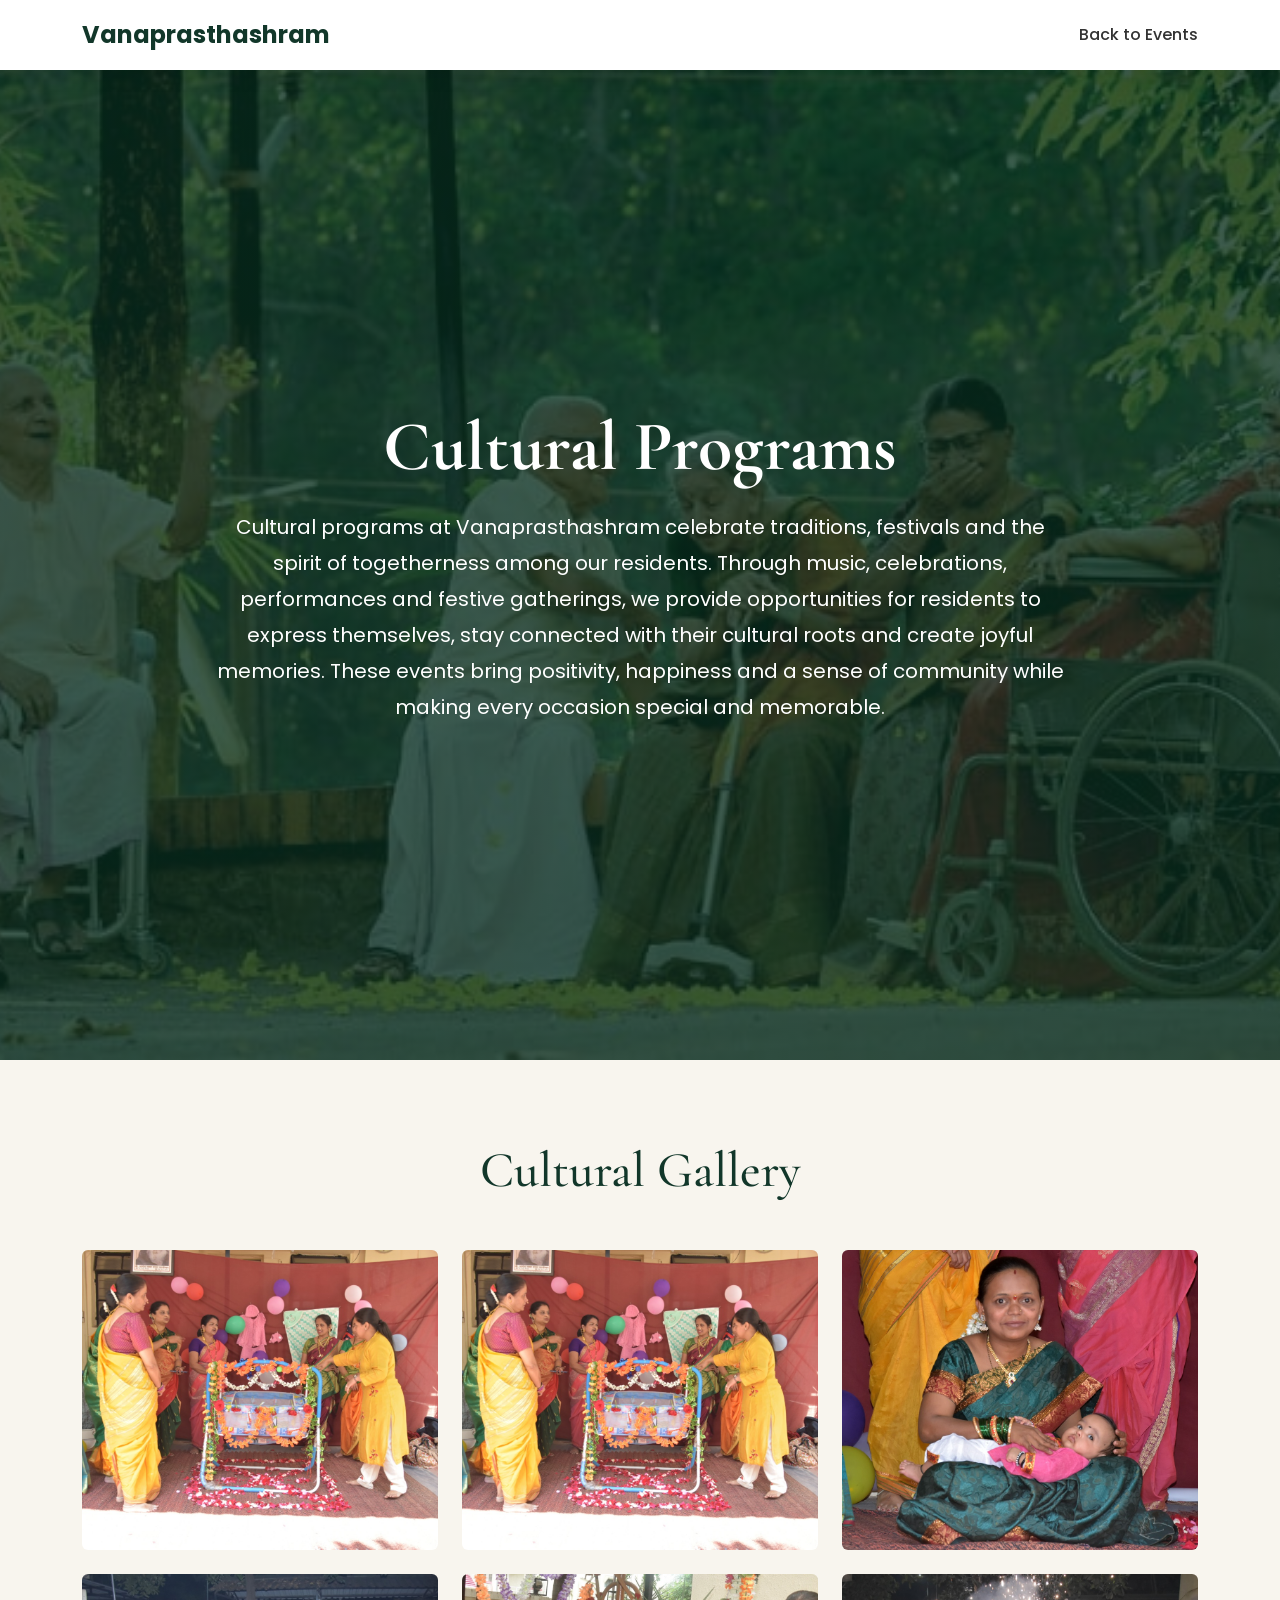
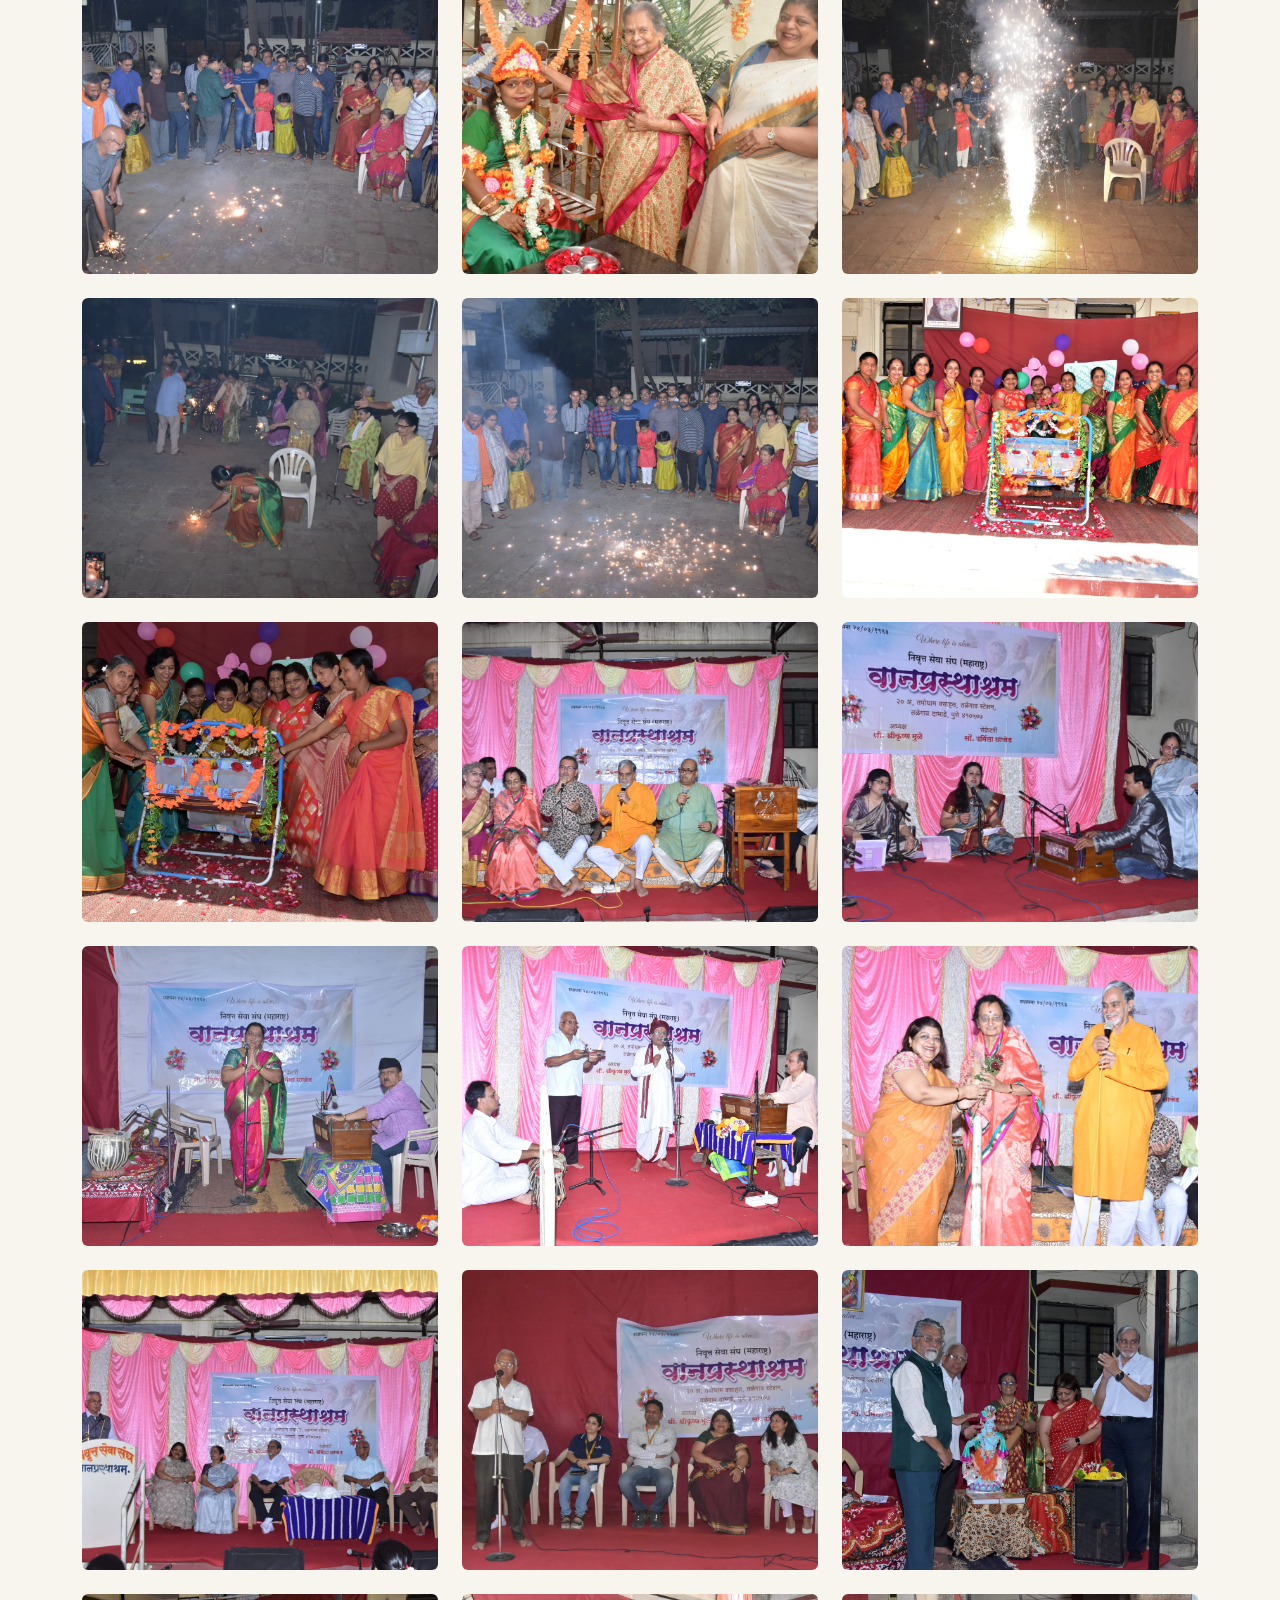
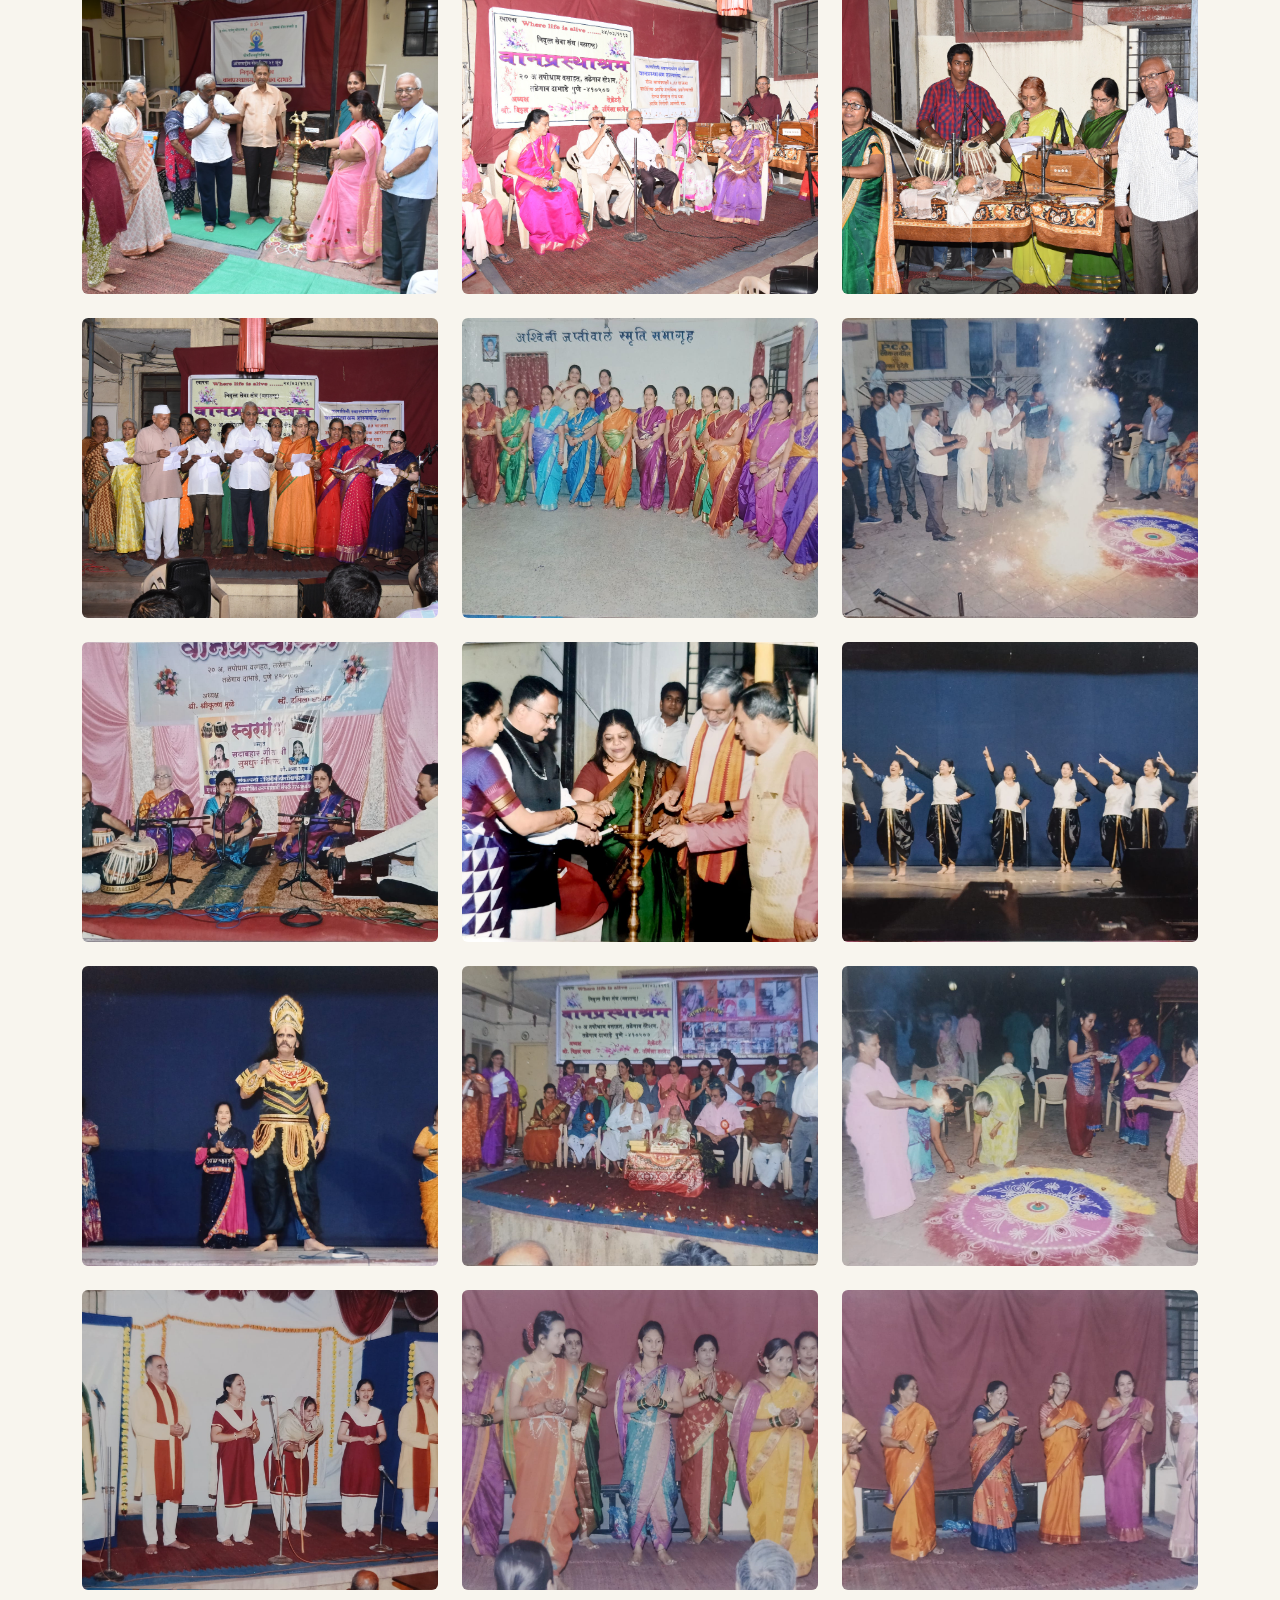
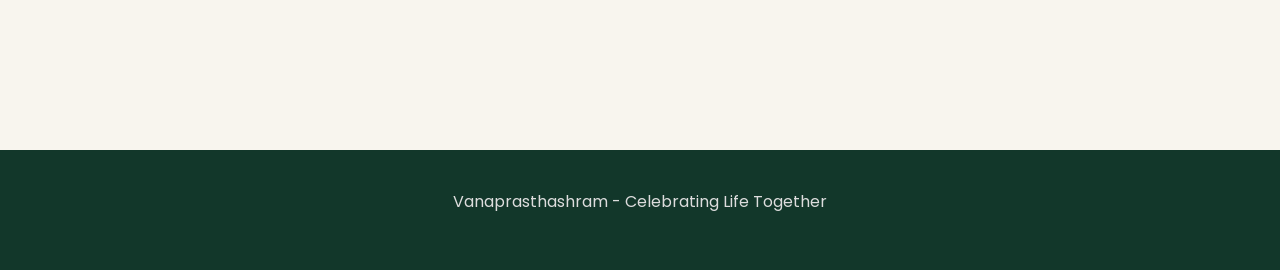
<file: cultural-programs.html>
<!DOCTYPE html>
<html lang="en">

<head>


<meta charset="UTF-8">

<meta name="viewport" content="width=device-width, initial-scale=1.0">


<title>Cultural Programs | Vanaprasthashram</title>



<link href="https://cdn.jsdelivr.net/npm/bootstrap@5.3.3/dist/css/bootstrap.min.css" rel="stylesheet">


<link rel="stylesheet" href="style.css">


</head>



<body>



<nav class="navbar navbar-expand-lg sticky-top">


<div class="container">


<a class="navbar-brand" href="index.html">

Vanaprasthashram

</a>


<a class="nav-link" href="events.html">

Back to Events

</a>


</div>


</nav>







<section class="hero">


<div class="container text-center">


<h1>

Cultural Programs

</h1>


<p>

Cultural programs at Vanaprasthashram celebrate traditions, festivals and the spirit of togetherness among our residents. Through music, celebrations, performances and festive gatherings, we provide opportunities for residents to express themselves, stay connected with their cultural roots and create joyful memories. These events bring positivity, happiness and a sense of community while making every occasion special and memorable.</p>


</div>


</section>







<section class="section">


<div class="container">


<h2 class="section-title">

Cultural Gallery

</h2>



<div class="row g-4">

<div class="col-md-4">
<img src="cp31.jpeg" class="img-fluid rounded gallery-img">
</div>

<div class="col-md-4">
<img src="cp32.jpeg" class="img-fluid rounded gallery-img">
</div>

<div class="col-md-4">
<img src="cp33.jpeg" class="img-fluid rounded gallery-img">
</div>

<div class="col-md-4">
<img src="cp34.jpeg" class="img-fluid rounded gallery-img">
</div>

<div class="col-md-4">
<img src="cp12.jpeg" class="img-fluid rounded gallery-img">
</div>
<div class="col-md-4">
<img src="cp13.jpeg" class="img-fluid rounded gallery-img">
</div>
<div class="col-md-4">
<img src="cp14.jpeg" class="img-fluid rounded gallery-img">
</div>
<div class="col-md-4">
<img src="cp15.jpeg" class="img-fluid rounded gallery-img">
</div>
<div class="col-md-4">
<img src="cp16.jpeg" class="img-fluid rounded gallery-img">
</div>
<div class="col-md-4">
<img src="cp17.jpeg" class="img-fluid rounded gallery-img">
</div>
<div class="col-md-4">
<img src="cp18.jpeg" class="img-fluid rounded gallery-img">
</div>
<div class="col-md-4">
<img src="cp19.jpeg" class="img-fluid rounded gallery-img">
</div>
<div class="col-md-4">
<img src="cp20.jpeg" class="img-fluid rounded gallery-img">
</div>
<div class="col-md-4">
<img src="cp21.jpeg" class="img-fluid rounded gallery-img">
</div>
<div class="col-md-4">
<img src="cp22.jpeg" class="img-fluid rounded gallery-img">
</div>
<div class="col-md-4">
<img src="cp23.jpeg" class="img-fluid rounded gallery-img">
</div>
<div class="col-md-4">
<img src="cp25.jpeg" class="img-fluid rounded gallery-img">
</div>
<div class="col-md-4">
<img src="cp26.jpeg" class="img-fluid rounded gallery-img">
</div>
<div class="col-md-4">
<img src="cp27.jpeg" class="img-fluid rounded gallery-img">
</div>
<div class="col-md-4">
<img src="cp28.jpeg" class="img-fluid rounded gallery-img">
</div>
<div class="col-md-4">
<img src="cp29.jpeg" class="img-fluid rounded gallery-img">
</div>
<div class="col-md-4">
<img src="cp30.jpeg" class="img-fluid rounded gallery-img">
</div>

<div class="col-md-4">
<img src="cp1.jpeg" class="img-fluid rounded gallery-img">
</div>

<div class="col-md-4">
<img src="cp2.jpeg" class="img-fluid rounded gallery-img">
</div>

<div class="col-md-4">
<img src="cp3.jpeg" class="img-fluid rounded gallery-img">
</div>

<div class="col-md-4">
<img src="cp4.jpeg" class="img-fluid rounded gallery-img">
</div>

<div class="col-md-4">
<img src="cp5.jpeg" class="img-fluid rounded gallery-img">
</div>

<div class="col-md-4">
<img src="cp6.jpeg" class="img-fluid rounded gallery-img">
</div>


<div class="col-md-4">
<img src="cp7.jpeg" class="img-fluid rounded gallery-img">
</div>


<div class="col-md-4">
<img src="cp8.jpeg" class="img-fluid rounded gallery-img">
</div>


<div class="col-md-4">
<img src="cp9.jpeg" class="img-fluid rounded gallery-img">
</div>


<div class="col-md-4">
<img src="cp10.jpeg" class="img-fluid rounded gallery-img">
</div>


<div class="col-md-4">
<img src="cp11.jpeg" class="img-fluid rounded gallery-img">
</div>



</div>


</div>


</section>






<footer class="text-center">


<p>

Vanaprasthashram - Celebrating Life Together

</p>


</footer>



</body>

</html>
</file>
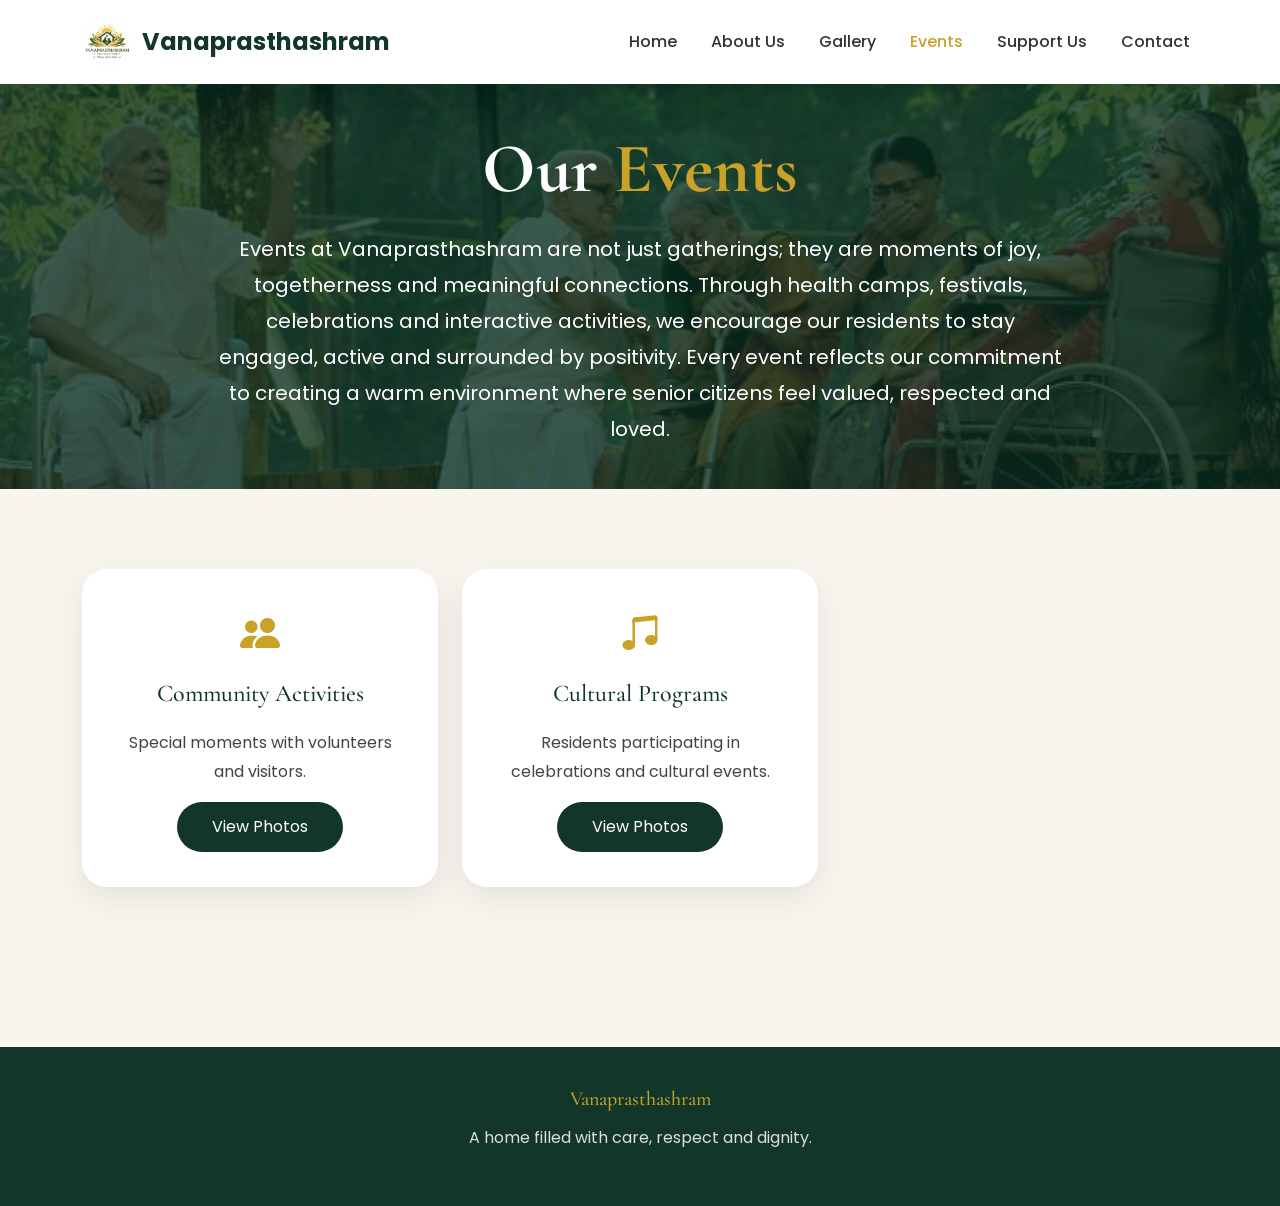
<file: events.html>
<!DOCTYPE html>
<html lang="en">

<head>

<meta charset="UTF-8">

<meta name="viewport" content="width=device-width, initial-scale=1.0">

<title>Events | Vanaprasthashram</title>


<link href="https://cdn.jsdelivr.net/npm/bootstrap@5.3.3/dist/css/bootstrap.min.css" rel="stylesheet">


<link rel="stylesheet" href="https://cdn.jsdelivr.net/npm/bootstrap-icons@1.11.3/font/bootstrap-icons.min.css">


<link rel="stylesheet" href="style.css">


</head>


<body>



<!-- NAVBAR -->

<nav class="navbar navbar-expand-lg sticky-top">

<div class="container">


<a class="navbar-brand" href="index.html">

<img src="logo.jpeg" width="50">

Vanaprasthashram

</a>



<button class="navbar-toggler"
data-bs-toggle="collapse"
data-bs-target="#navbar">

<span class="navbar-toggler-icon"></span>

</button>



<div class="collapse navbar-collapse" id="navbar">


<ul class="navbar-nav ms-auto">


<li class="nav-item">
<a class="nav-link" href="index.html">
Home
</a>
</li>


<li class="nav-item">
<a class="nav-link" href="about.html">
About Us
</a>
</li>


<li class="nav-item">
<a class="nav-link" href="gallery.html">
Gallery
</a>
</li>


<li class="nav-item">
<a class="nav-link active" href="events.html">
Events
</a>
</li>


<li class="nav-item">
<a class="nav-link" href="support.html">
Support Us
</a>
</li>


<li class="nav-item">
<a class="nav-link" href="contact.html">
Contact
</a>
</li>


</ul>


</div>


</div>

</nav>







<!-- EVENTS HEADER -->


<section class="hero" style="min-height:45vh;">


<div class="container">


<h1>

Our <span class="highlight">Events</span>

</h1>


<p class="fs-5 mt-3">


Events at Vanaprasthashram are not just gatherings; they are moments of joy, togetherness and meaningful connections. 
Through health camps, festivals, celebrations and interactive activities, we encourage our residents to stay engaged, active and surrounded by positivity. 
Every event reflects our commitment to creating a warm environment where senior citizens feel valued, respected and loved.

</p>


</div>


</section>







<!-- EVENTS SECTION -->

<section class="section">


<div class="container">


<div class="row g-4">


<!-- COMMUNITY ACTIVITIES -->


<div class="col-md-4">


<a href="activities.html" class="text-decoration-none text-dark">


<div class="card-custom text-center">


<i class="bi bi-people-fill fs-1"
style="color:#C9A227"></i>


<h4 class="mt-3">

Community Activities

</h4>


<p>

Special moments with volunteers and visitors.

</p>


<button class="btn btn-main">

View Photos

</button>


</div>


</a>


</div>








<!-- CULTURAL PROGRAMS -->


<div class="col-md-4">


<a href="cultural-programs.html" class="text-decoration-none text-dark">


<div class="card-custom text-center">


<i class="bi bi-music-note-beamed fs-1"
style="color:#C9A227"></i>


<h4 class="mt-3">

Cultural Programs

</h4>


<p>

Residents participating in celebrations and cultural events.

</p>


<button class="btn btn-main">

View Photos

</button>


</div>


</a>


</div>



</div>


</div>


</section>







<footer class="text-center">


<h5>
Vanaprasthashram
</h5>


<p>
A home filled with care, respect and dignity.
</p>


</footer>





<script src="https://cdn.jsdelivr.net/npm/bootstrap@5.3.3/dist/js/bootstrap.bundle.min.js"></script>


</body>

</html>
</file>
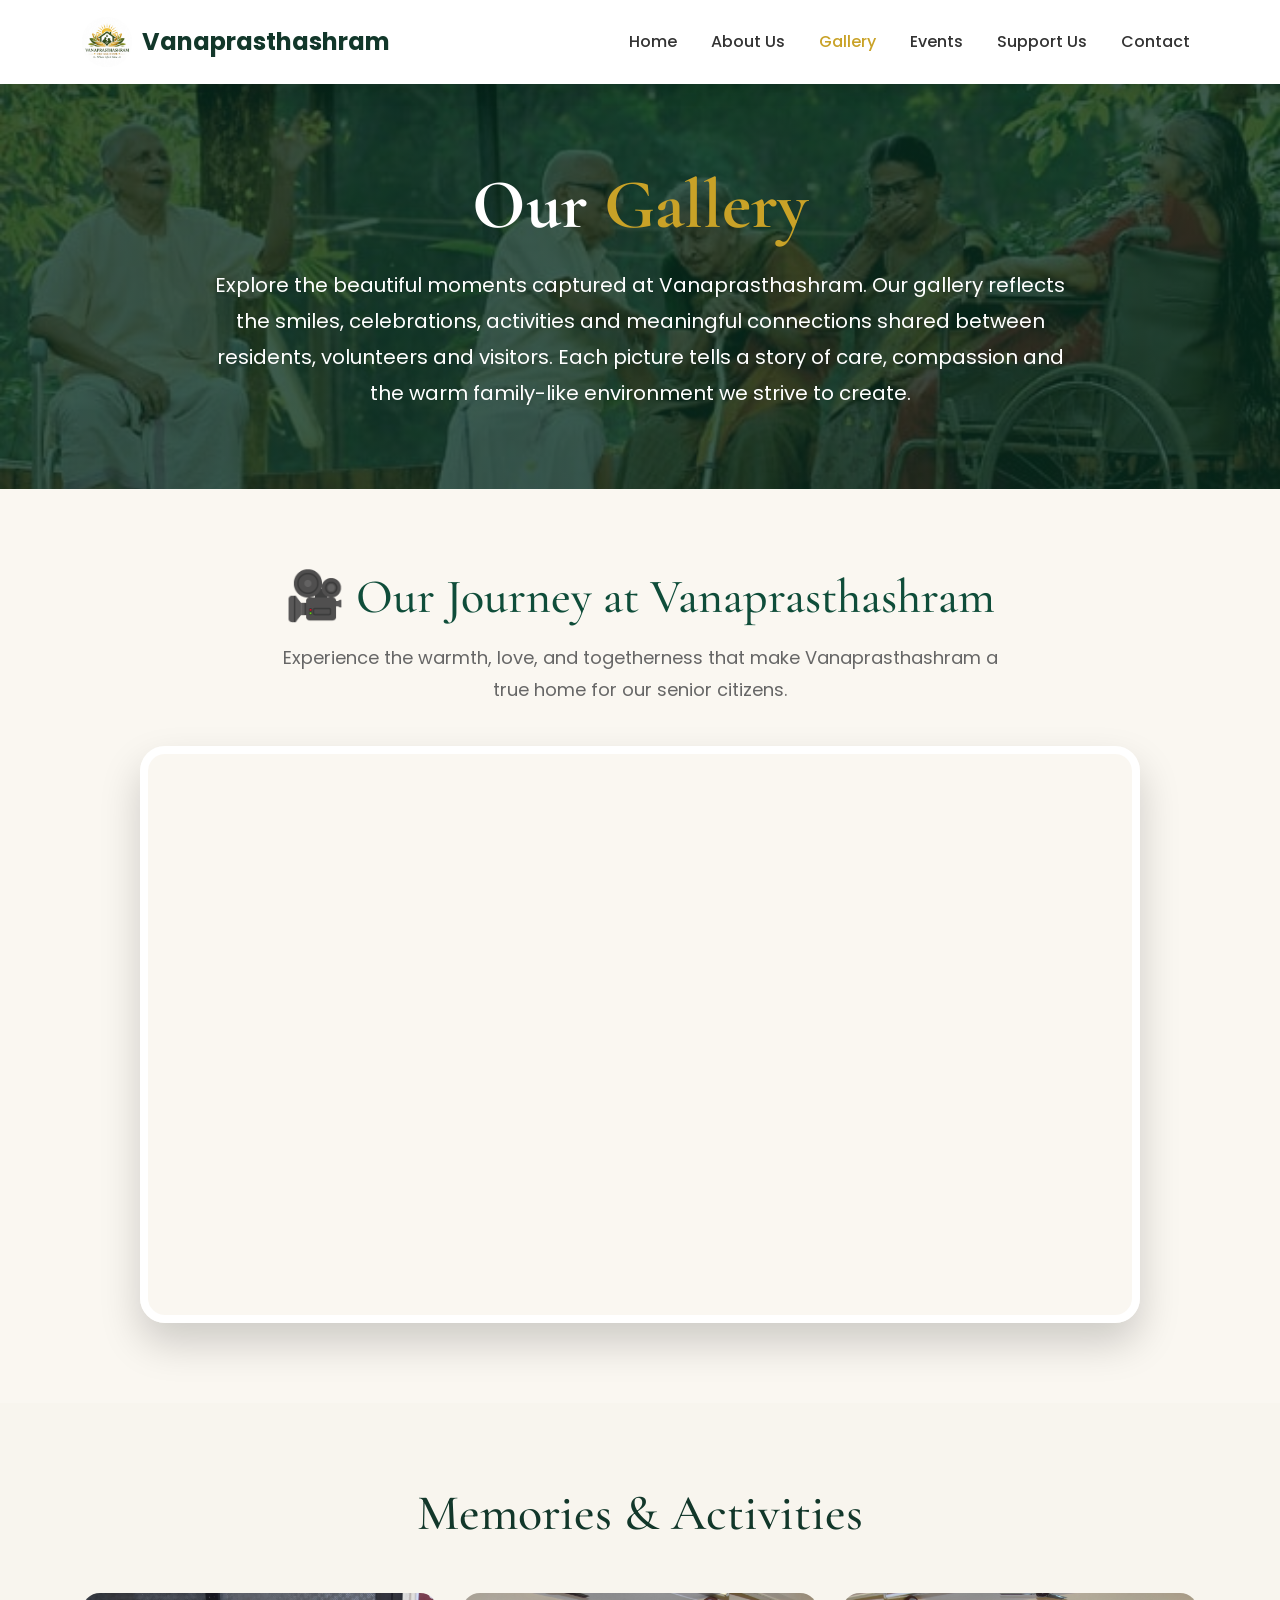
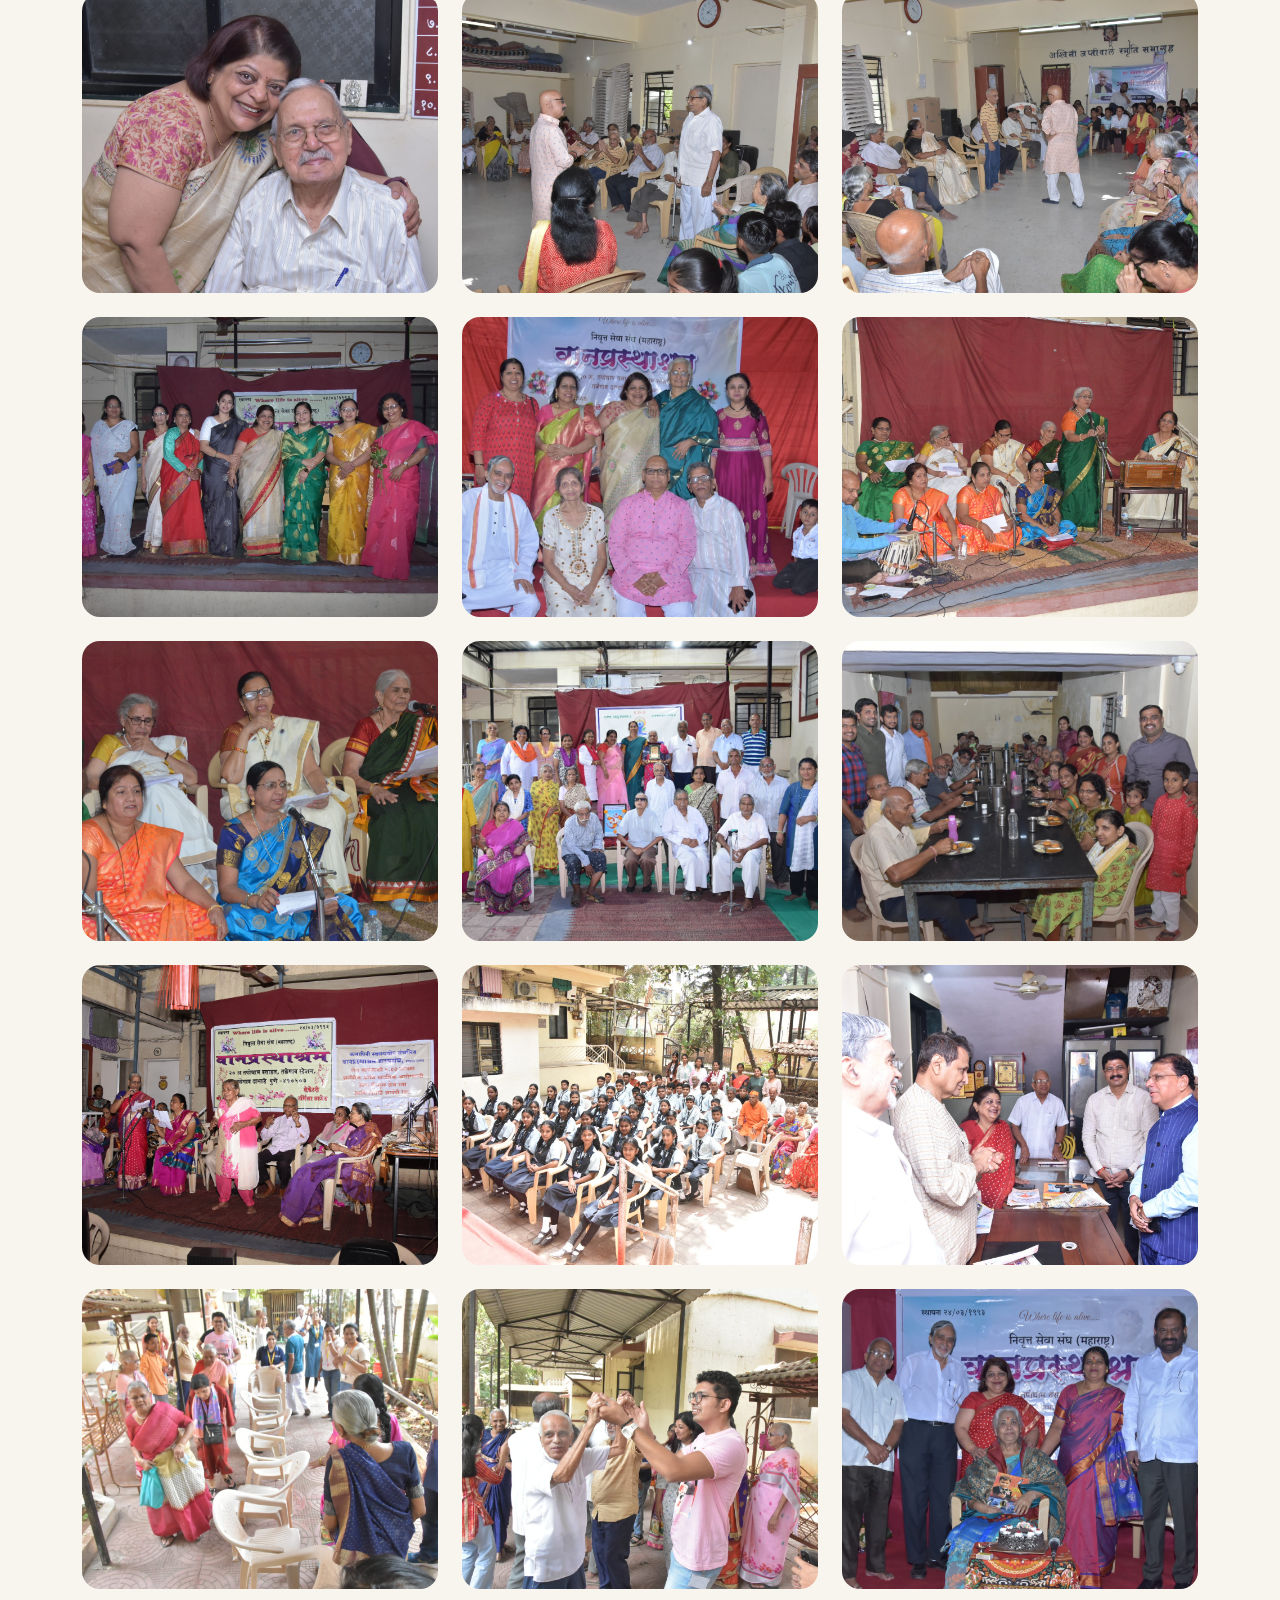
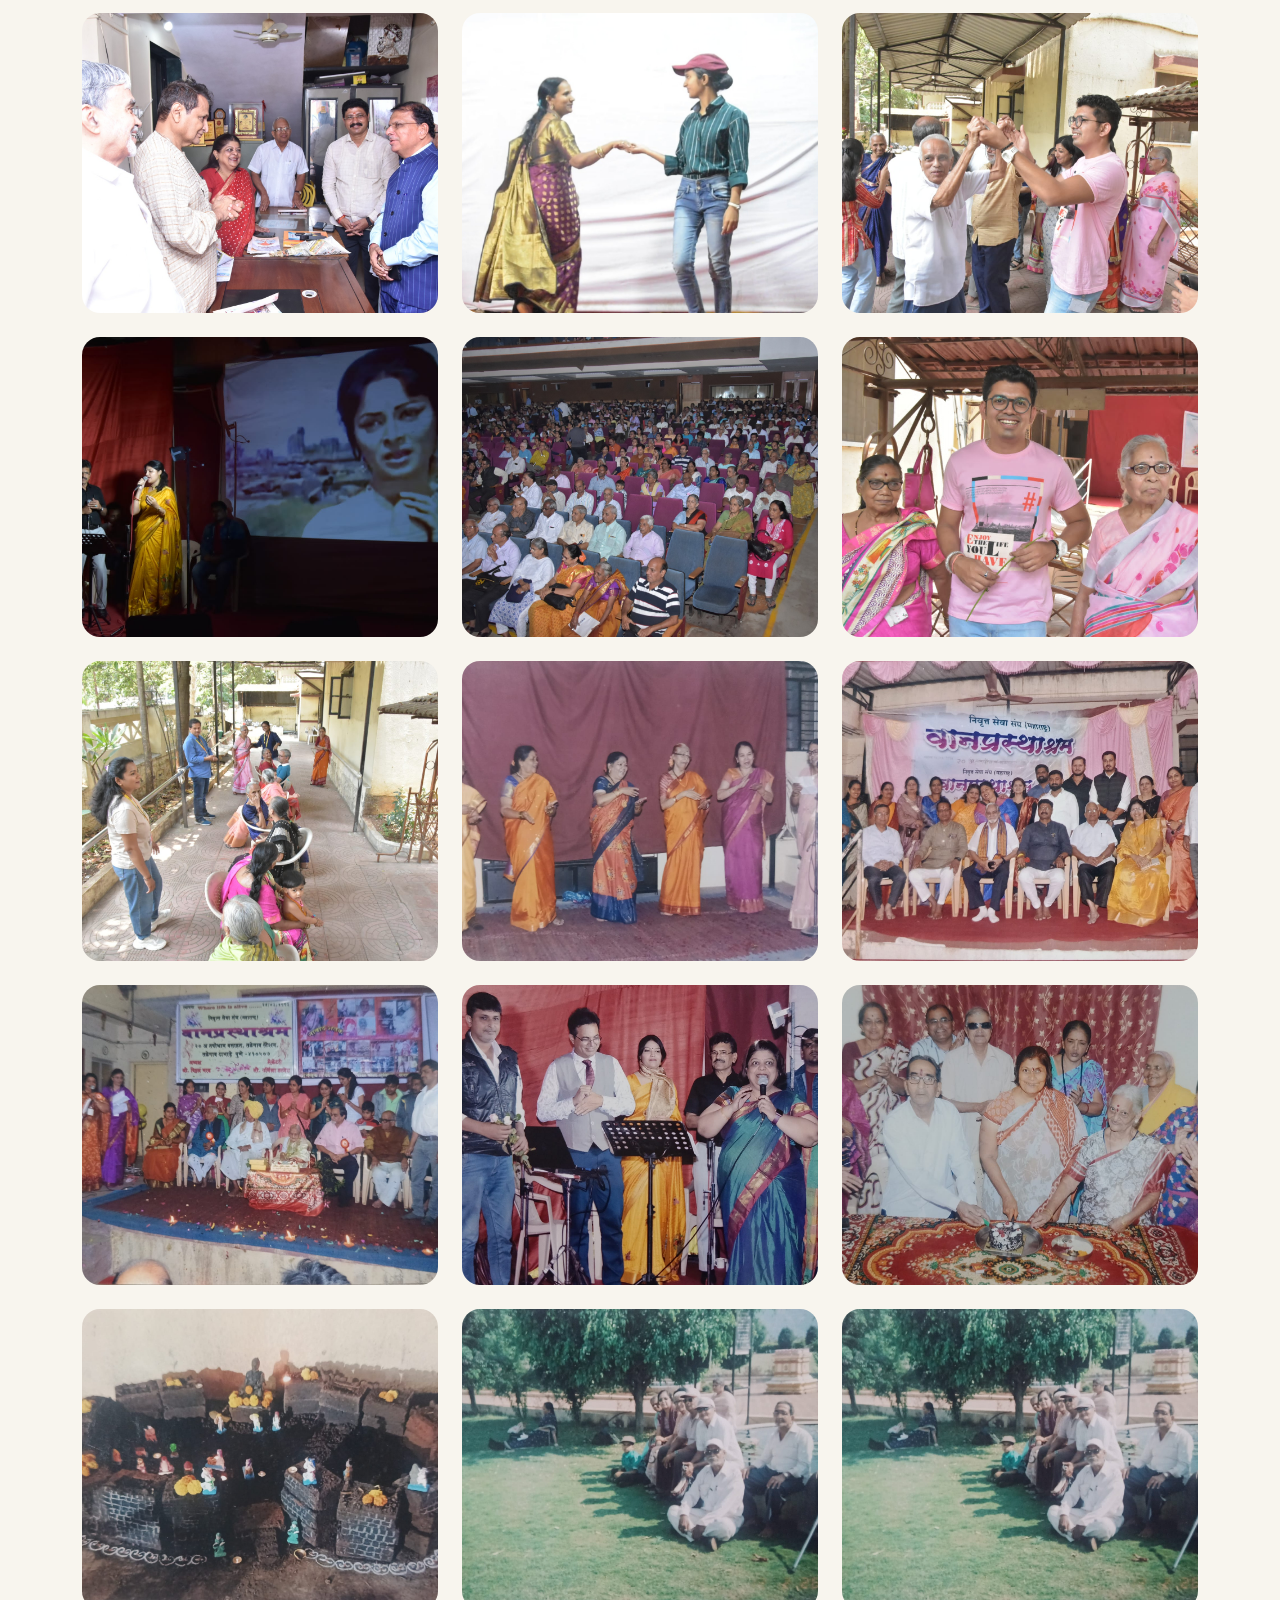
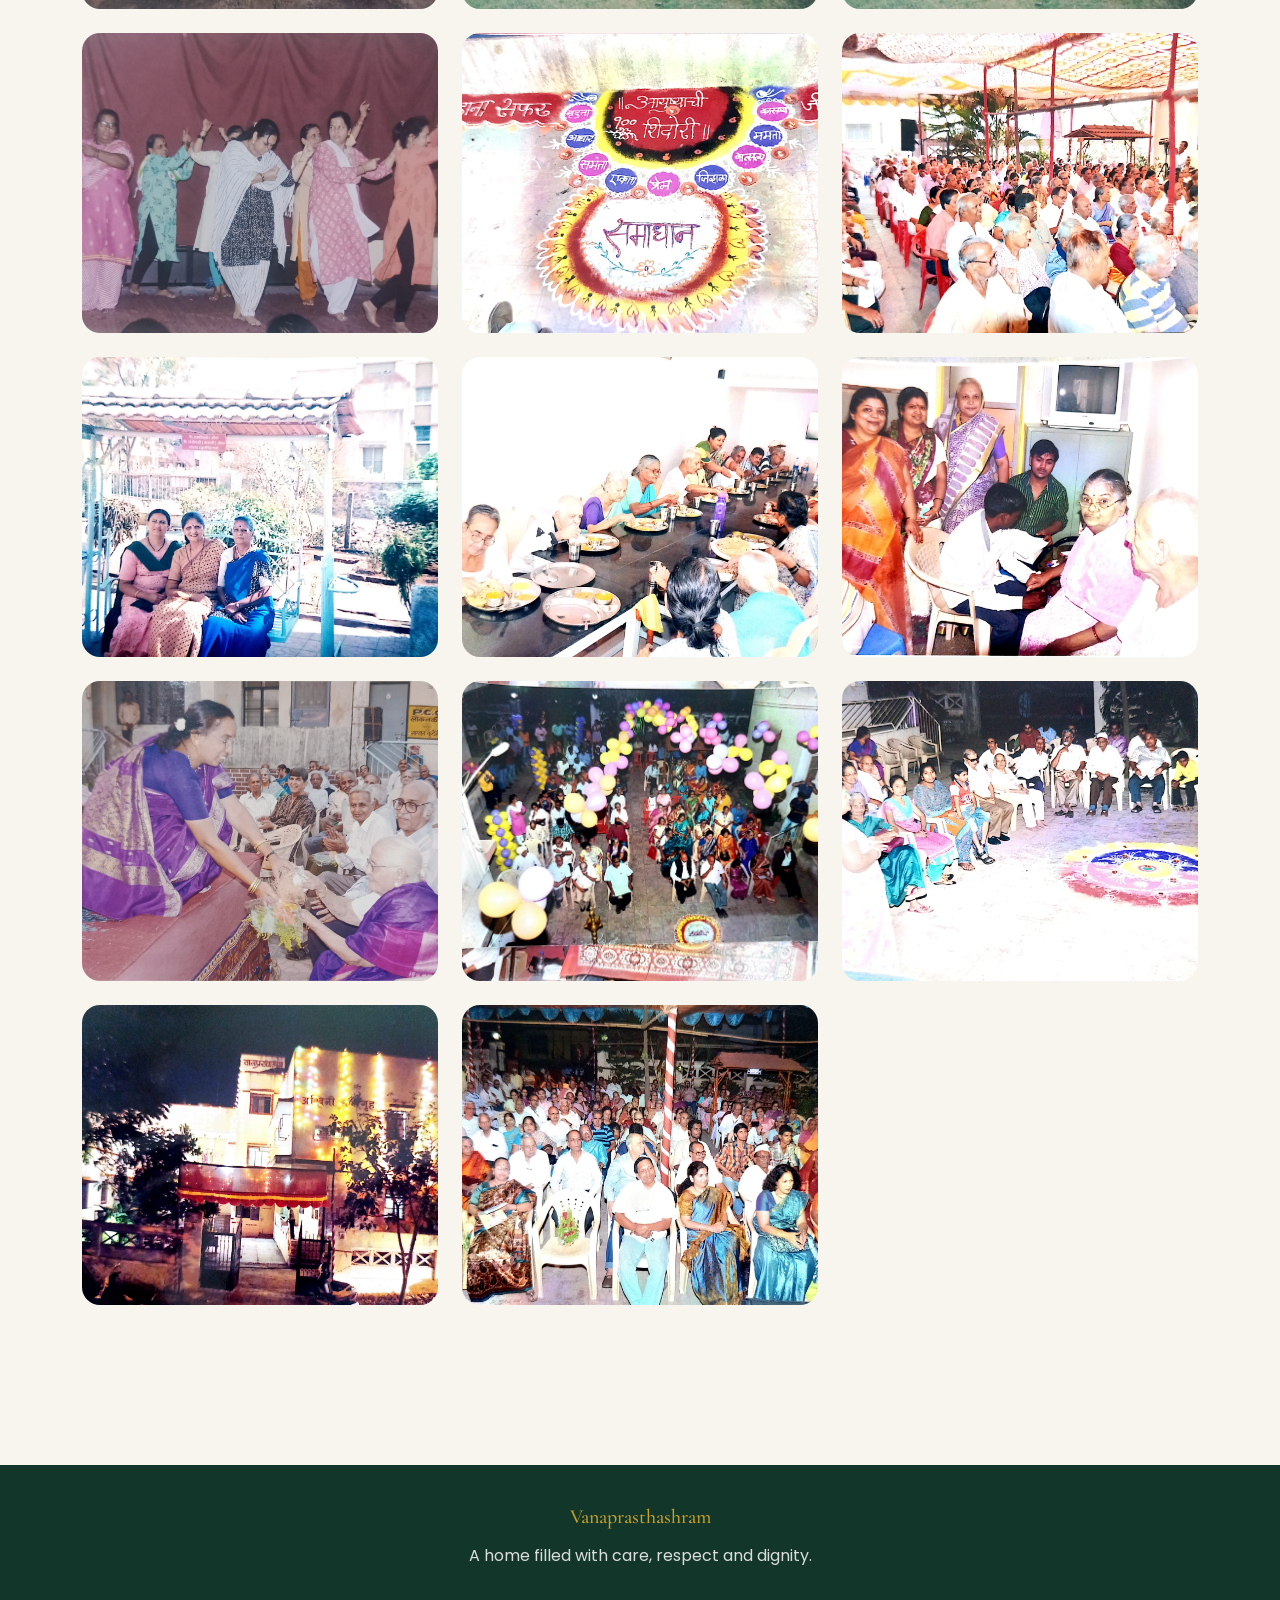
<file: gallery.html>
<!DOCTYPE html>
<html lang="en">

<head>

<meta charset="UTF-8">

<meta name="viewport" content="width=device-width, initial-scale=1.0">

<title>Gallery | Vanaprasthashram</title>


<link href="https://cdn.jsdelivr.net/npm/bootstrap@5.3.3/dist/css/bootstrap.min.css" rel="stylesheet">


<link rel="stylesheet" href="https://cdn.jsdelivr.net/npm/bootstrap-icons@1.11.3/font/bootstrap-icons.min.css">


<link rel="stylesheet" href="style.css">
<meta name="referrer" content="strict-origin-when-cross-origin">

</head>


<body>



<!-- NAVBAR -->

<nav class="navbar navbar-expand-lg sticky-top">

<div class="container">


<a class="navbar-brand" href="index.html">

<img src="logo.jpeg" width="50">

Vanaprasthashram

</a>



<button class="navbar-toggler"
data-bs-toggle="collapse"
data-bs-target="#navbar">

<span class="navbar-toggler-icon"></span>

</button>



<div class="collapse navbar-collapse" id="navbar">


<ul class="navbar-nav ms-auto">


<li class="nav-item">
<a class="nav-link" href="index.html">
Home
</a>
</li>


<li class="nav-item">
<a class="nav-link" href="about.html">
About Us
</a>
</li>


<li class="nav-item">
<a class="nav-link active" href="gallery.html">
Gallery
</a>
</li>


<li class="nav-item">
<a class="nav-link" href="events.html">
Events
</a>
</li>


<li class="nav-item">
<a class="nav-link" href="support.html">
Support Us
</a>
</li>


<li class="nav-item">
<a class="nav-link" href="contact.html">
Contact
</a>
</li>


</ul>


</div>


</div>

</nav>






<!-- GALLERY HEADER -->


<section class="hero" style="min-height:45vh;">


<div class="container">


<h1>

Our <span class="highlight">Gallery</span>

</h1>


<p class="fs-5 mt-3">

Explore the beautiful moments captured at Vanaprasthashram. 
Our gallery reflects the smiles, celebrations, activities and meaningful connections shared between residents, volunteers and visitors. 
Each picture tells a story of care, compassion and the warm family-like environment we strive to create.

</p>

</div>


</section>

<!-- FEATURED VIDEO SECTION -->

<section class="featured-video">

    <div class="container">

        <div class="video-header">

            <h2>🎥 Our Journey at Vanaprasthashram</h2>

            <p>
                Experience the warmth, love, and togetherness that make
                Vanaprasthashram a true home for our senior citizens.
            </p>

        </div>

        <div class="video-box">

            <iframe
                src="https://www.youtube.com/embed/4WvSc7snLmI"
                title="Vanaprasthashram"
                 referrerpolicy="strict-origin-when-cross-origin"
                allow="accelerometer; autoplay; clipboard-write; encrypted-media; gyroscope; picture-in-picture"
                allowfullscreen>
            </iframe>

        </div>

    </div>

</section>






<!-- GALLERY -->


<section class="section">


<div class="container">


<h2 class="section-title">

Memories & Activities

</h2>



<div class="row gallery g-4">
  

<div class="col-md-4">
<img src="g20.jpeg" 
class="img-fluid">
</div>
<div class="col-md-4">
<img src="g21.jpeg" 
class="img-fluid">
</div>
<div class="col-md-4">
<img src="g22.jpeg" 
class="img-fluid">
</div>
<div class="col-md-4">
<img src="g23.jpeg" 
class="img-fluid">
</div>
<div class="col-md-4">
<img src="g24.jpeg" 
class="img-fluid">
</div>
<div class="col-md-4">
<img src="g25.jpeg" 
class="img-fluid">
</div>
<div class="col-md-4">
<img src="g26.jpeg" 
class="img-fluid">
</div>
<div class="col-md-4">
<img src="g27.jpeg" 
class="img-fluid">
</div>
<div class="col-md-4">
<img src="g28.jpeg" 
class="img-fluid">
</div>
<div class="col-md-4">
<img src="g29.jpeg" 
class="img-fluid">
</div>
<div class="col-md-4">
<img src="g30.jpeg" 
class="img-fluid">
</div>
<div class="col-md-4">
<img src="g31.jpeg" 
class="img-fluid">
</div>
<div class="col-md-4">
<img src="g32.jpeg" 
class="img-fluid">
</div>
<div class="col-md-4">
<img src="g33.jpeg" 
class="img-fluid">
</div>
<div class="col-md-4">
<img src="g34.jpeg" 
class="img-fluid">
</div>
<div class="col-md-4">
<img src="g35.jpeg" 
class="img-fluid">
</div>

<div class="col-md-4">
<img src="g36.jpeg" 
class="img-fluid">
</div>

<div class="col-md-4">
<img src="g38.jpeg" 
class="img-fluid">
</div>
<div class="col-md-4">
<img src="g39.jpeg" 
class="img-fluid">
</div>
<div class="col-md-4">
<img src="g40.jpeg" 
class="img-fluid">
</div>
<div class="col-md-4">
<img src="g41.jpeg" 
class="img-fluid">
</div>
<div class="col-md-4">
<img src="g42.jpeg" 
class="img-fluid">
</div>

<div class="col-md-4">
<img src="g1.jpeg" 
class="img-fluid">
</div>


<div class="col-md-4">


<img src="g2.jpeg" 
class="img-fluid">


</div>





<div class="col-md-4">


<img src="g3.jpeg" 
class="img-fluid">


</div>





<div class="col-md-4">


<img src="g4.jpeg" 
class="img-fluid">


</div>





<div class="col-md-4">


<img src="g5.jpeg" 
class="img-fluid">


</div>

<div class="col-md-4">


<img src="g6.jpeg" 
class="img-fluid">


</div>
<div class="col-md-4">


<img src="g7.jpeg" 
class="img-fluid">


</div>
<div class="col-md-4">


<img src="g8.jpeg" 
class="img-fluid">


</div>
<div class="col-md-4">


<img src="g9.jpeg" 
class="img-fluid">


</div>
<div class="col-md-4">


<img src="g10.jpeg" 
class="img-fluid">


</div>
<div class="col-md-4">


<img src="g11.jpeg" 
class="img-fluid">


</div>
<div class="col-md-4">


<img src="g12.jpeg" 
class="img-fluid">


</div>
<div class="col-md-4">


<img src="g13.jpeg" 
class="img-fluid">


</div>
<div class="col-md-4">


<img src="g14.jpeg" 
class="img-fluid">


</div>
<div class="col-md-4">


<img src="g15.jpeg" 
class="img-fluid">


</div>
<div class="col-md-4">


<img src="g16.jpeg" 
class="img-fluid">


</div>
<div class="col-md-4">


<img src="g17.jpeg" 
class="img-fluid">


</div>
<div class="col-md-4">


<img src="g18.jpeg" 
class="img-fluid">


</div>
<div class="col-md-4">


<img src="g19.jpeg" 
class="img-fluid">


</div>




</div>


</div>


</section>







<footer class="text-center">


<h5>
Vanaprasthashram
</h5>


<p>
A home filled with care, respect and dignity.
</p>


</footer>





<script src="https://cdn.jsdelivr.net/npm/bootstrap@5.3.3/dist/js/bootstrap.bundle.min.js"></script>


</body>

</html>
</file>
<file: style.css>
/* =====================================================
   VANAPRASTHASHRAM WEBSITE
   COMMON STYLES
===================================================== */

@import url('https://fonts.googleapis.com/css2?family=Cormorant+Garamond:wght@400;500;600;700&family=Poppins:wght@300;400;500;600;700&display=swap');

*{
    margin:0;
    padding:0;
    box-sizing:border-box;
}

html{
    scroll-behavior:smooth;
}

body{
    font-family:'Poppins',sans-serif;
    background:#f8f5ee;
    color:#222;
    overflow-x:hidden;
}

h1,h2,h3,h4,h5,h6{
    font-family:'Cormorant Garamond',serif;
}

img{
    max-width:100%;
    display:block;
}

/* =========================
        NAVBAR
========================= */

.navbar{
    background:#fff !important;
    box-shadow:0 5px 20px rgba(0,0,0,.08);
    padding:12px 0;
}

.navbar-brand{
    color:#12372A !important;
    font-weight:700;
    font-size:24px;
    display:flex;
    align-items:center;
}

.navbar-brand img{
    width:50px;
    height:50px;
    border-radius:50%;
    margin-right:10px;
}

.nav-link{
    color:#333 !important;
    margin-left:18px;
    font-weight:500;
    transition:.3s;
}

.nav-link:hover,
.nav-link.active{
    color:#C9A227 !important;
}

/* =========================
          HERO
========================= */

.hero{
    min-height:90vh;
    display:flex;
    align-items:center;
    justify-content:center;
    text-align:center;
    color:#fff;
    position:relative;
    background:
    linear-gradient(rgba(18,55,42,.72),
    rgba(18,55,42,.72)),
    url("hero.jpeg");
    background-size:cover;
    background-position:center;
}

.hero .container{
    position:relative;
    z-index:2;
}

.hero h1{
    font-size:70px;
    font-weight:700;
    margin-bottom:20px;
}

.hero p{
    font-size:20px;
    max-width:850px;
    margin:auto;
    line-height:1.8;
}

.highlight{
    color:#C9A227;
}
.hero-title{
    font-family: 'Cormorant Garamond', serif; /* Use the same font as before */
    font-size: clamp(3rem, 8vw, 6rem);        /* Same large size */
    font-weight: 700;
    margin-bottom: 10px;
    text-align: center;
}

.gold-text{
    color: #c89b2c;   /* Same gold colour */
}

.hero-tagline{
    font-family: 'Poppins', sans-serif;
    font-size: 1.5rem;
    font-weight: 400;
    color: #ffffff;
    letter-spacing: 2px;
    text-transform: uppercase;
    text-align: center;
    margin-top: 10px;
}

/* =========================
         BUTTONS
========================= */

.btn-main,
.btn-warning{
    background:#12372A;
    color:#fff !important;
    border:none;
    padding:13px 35px;
    border-radius:35px;
    transition:.3s;
    text-decoration:none;
}

.btn-main:hover,
.btn-warning:hover{
    background:#C9A227;
    color:#fff;
}

/* =========================
         SECTIONS
========================= */

.section{
    padding:80px 0;
}

.section-title{
    text-align:center;
    font-size:50px;
    color:#12372A;
    margin-bottom:50px;
}

/* =========================
         CARDS
========================= */

.card-custom{
    background:#fff;
    border-radius:25px;
    padding:35px;
    box-shadow:0 12px 35px rgba(0,0,0,.08);
    transition:.35s;
    height:100%;
}

.card-custom:hover{
    transform:translateY(-8px);
}

.card-custom h3,
.card-custom h4{
    color:#12372A;
    margin:20px 0;
}

.card-custom p{
    line-height:1.8;
    color:#444;
}

/* =========================
         IMPACT
========================= */

.impact-icon{
    width:90px;
    height:90px;
    border-radius:50%;
    background:#FFF3CF;
    display:flex;
    align-items:center;
    justify-content:center;
    color:#C9A227;
    font-size:40px;
    margin:auto;
}

/* =========================
         GALLERY
========================= */

.gallery-img{
    width:100%;
    height:300px;
    object-fit:cover;
    border-radius:18px;
    transition:.3s;
}

.gallery-img:hover{
    transform:scale(1.04);
}
/* =====================================================
   CONTACT PAGE
===================================================== */

.contact-box{
    background:#fff;
    padding:50px;
    border-radius:30px;
    box-shadow:0 12px 35px rgba(0,0,0,.08);
}

.contact-box h2{
    color:#12372A;
    font-size:45px;
    margin-bottom:20px;
}

.contact-text{
    line-height:1.8;
    color:#444;
    margin-bottom:30px;
}

/* CONTACT ICONS */

.contact-icons,
.social-icons{
    display:flex;
    gap:18px;
    flex-wrap:wrap;
    margin-top:25px;
}

.contact-icon,
.social-icons a{
    width:55px;
    height:55px;
    border-radius:50%;
    background:#C9A227;
    color:#fff;
    display:flex;
    align-items:center;
    justify-content:center;
    text-decoration:none;
    font-size:24px;
    transition:.3s;
}

.contact-icon:hover,
.social-icons a:hover{
    background:#12372A;
    transform:translateY(-5px);
}

/* CONTACT FORM */

.message-card{
    background:#fff;
    padding:40px;
    border-radius:25px;
    box-shadow:0 12px 35px rgba(0,0,0,.08);
}

.message-card h3{
    color:#12372A;
    margin-bottom:25px;
}

.message-card input,
.message-card textarea{
    width:100%;
    padding:15px;
    border:1px solid #ddd;
    border-radius:12px;
    margin-bottom:18px;
    font-size:16px;
}

.message-card textarea{
    min-height:150px;
    resize:vertical;
}

.message-card button{
    background:#12372A;
    color:#fff;
    border:none;
    padding:14px 35px;
    border-radius:35px;
    transition:.3s;
}

.message-card button:hover{
    background:#C9A227;
}

/* GOOGLE MAP */

.map-container iframe{
    width:100%;
    height:450px;
    border:none;
    border-radius:25px;
    box-shadow:0 10px 30px rgba(0,0,0,.12);
}

/* =====================================================
   ABOUT PAGE
===================================================== */

.about-card{
    background:#fff;
    border-radius:25px;
    padding:35px;
    box-shadow:0 12px 35px rgba(0,0,0,.08);
    height:100%;
}

.about-card h3{
    color:#12372A;
    margin-bottom:20px;
}

.about-card p{
    line-height:1.8;
}

/* =====================================================
   EVENTS
===================================================== */

.event-card{
    background:#fff;
    border-radius:25px;
    padding:30px;
    box-shadow:0 12px 35px rgba(0,0,0,.08);
    transition:.3s;
    height:100%;
}

.event-card:hover{
    transform:translateY(-8px);
}

.event-card img{
    border-radius:20px;
    margin-bottom:20px;
}

.event-card h3{
    color:#12372A;
    margin-bottom:15px;
}

.event-card p{
    color:#555;
    line-height:1.8;
}

/* =====================================================
   FOOTER
===================================================== */

footer{
    background:#12372A;
    color:#fff;
    padding:40px 0;
    margin-top:80px;
}

footer h5{
    color:#C9A227;
    margin-bottom:15px;
}

footer p,
footer a{
    color:#ddd;
    text-decoration:none;
}

footer a:hover{
    color:#fff;
}
/* =====================================================
   CONTACT PAGE
===================================================== */

.contact-box{
    background:#fff;
    padding:50px;
    border-radius:30px;
    box-shadow:0 12px 35px rgba(0,0,0,.08);
}

.contact-box h2{
    color:#12372A;
    font-size:45px;
    margin-bottom:20px;
}

.contact-text{
    line-height:1.8;
    color:#444;
    margin-bottom:30px;
}

/* CONTACT ICONS */

.contact-icons,
.social-icons{
    display:flex;
    gap:18px;
    flex-wrap:wrap;
    margin-top:25px;
}

.contact-icon,
.social-icons a{
    width:55px;
    height:55px;
    border-radius:50%;
    background:#C9A227;
    color:#fff;
    display:flex;
    align-items:center;
    justify-content:center;
    text-decoration:none;
    font-size:24px;
    transition:.3s;
}

.contact-icon:hover,
.social-icons a:hover{
    background:#12372A;
    transform:translateY(-5px);
}

/* CONTACT FORM */

.message-card{
    background:#fff;
    padding:40px;
    border-radius:25px;
    box-shadow:0 12px 35px rgba(0,0,0,.08);
}

.message-card h3{
    color:#12372A;
    margin-bottom:25px;
}

.message-card input,
.message-card textarea{
    width:100%;
    padding:15px;
    border:1px solid #ddd;
    border-radius:12px;
    margin-bottom:18px;
    font-size:16px;
}

.message-card textarea{
    min-height:150px;
    resize:vertical;
}

.message-card button{
    background:#12372A;
    color:#fff;
    border:none;
    padding:14px 35px;
    border-radius:35px;
    transition:.3s;
}

.message-card button:hover{
    background:#C9A227;
}

/* GOOGLE MAP */

.map-container iframe{
    width:100%;
    height:450px;
    border:none;
    border-radius:25px;
    box-shadow:0 10px 30px rgba(0,0,0,.12);
}

/* =====================================================
   ABOUT PAGE
===================================================== */

.about-card{
    background:#fff;
    border-radius:25px;
    padding:35px;
    box-shadow:0 12px 35px rgba(0,0,0,.08);
    height:100%;
}

.about-card h3{
    color:#12372A;
    margin-bottom:20px;
}

.about-card p{
    line-height:1.8;
}

/* =====================================================
   EVENTS
===================================================== */

.event-card{
    background:#fff;
    border-radius:25px;
    padding:30px;
    box-shadow:0 12px 35px rgba(0,0,0,.08);
    transition:.3s;
    height:100%;
}

.event-card:hover{
    transform:translateY(-8px);
}

.event-card img{
    border-radius:20px;
    margin-bottom:20px;
}

.event-card h3{
    color:#12372A;
    margin-bottom:15px;
}

.event-card p{
    color:#555;
    line-height:1.8;
}

/* =====================================================
   FOOTER
===================================================== */

footer{
    background:#12372A;
    color:#fff;
    padding:40px 0;
    margin-top:80px;
}

footer h5{
    color:#C9A227;
    margin-bottom:15px;
}

footer p,
footer a{
    color:#ddd;
    text-decoration:none;
}

footer a:hover{
    color:#fff;
}
/* =====================================================
   SUPPORT PAGE
===================================================== */

/* HERO */

.support-hero{
    min-height:60vh;
    display:flex;
    align-items:center;
    justify-content:center;
    text-align:center;
    color:#fff;
    background:
    linear-gradient(rgba(18,55,42,.75),
    rgba(18,55,42,.75)),
    url("hero.jpeg");
    background-size:cover;
    background-position:center;
}

.support-hero h1{
    font-size:65px;
    margin-bottom:20px;
}

.support-hero p{
    max-width:800px;
    margin:auto;
    font-size:20px;
    line-height:1.8;
}

/* SUPPORT CARDS */

.support-grid{
    display:grid;
    grid-template-columns:repeat(3,1fr);
    gap:35px;
    max-width:1200px;
    margin:60px auto;
}

.support-card{
    background:#fff;
    border-radius:28px;
    padding:40px 30px;
    box-shadow:0 15px 35px rgba(0,0,0,.08);

    display:flex;
    flex-direction:column;
    align-items:center;
    justify-content:space-between;
    text-align:center;

    min-height:420px;
    transition:.3s;
}

.support-card:hover{
    transform:translateY(-8px);
}

.support-card i{
    font-size:48px;
    color:#d4a91f;
    margin-bottom:20px;
}

.support-card h3{
    margin-bottom:18px;
}

.support-card p{
    flex:1;
    margin-bottom:30px;
    line-height:1.6;
}

.support-btn{
    width:200px;
    padding:14px;
    border:none;
    border-radius:50px;
    background:#0f4d3a;
    color:#fff;
    font-size:17px;
    font-weight:600;
    cursor:pointer;
    transition:.3s;
}

.support-btn:hover{
    background:#d4a91f;
    color:#0f4d3a;
}

/* Desktop: Center last two cards */
.support-grid .support-card:nth-child(4){
    grid-column:1/2;
    justify-self:end;
}

.support-grid .support-card:nth-child(5){
    grid-column:2/3;
    justify-self:start;
}

/* Tablet */
@media (max-width:992px){

    .support-grid{
        grid-template-columns:repeat(2,1fr);
    }

    .support-grid .support-card:nth-child(4),
    .support-grid .support-card:nth-child(5){
        grid-column:auto;
        justify-self:stretch;
    }

}

/* Mobile */
@media (max-width:768px){

    .support-grid{
        grid-template-columns:1fr;
        gap:25px;
        width:90%;
        margin:40px auto;
    }

    .support-card{
        min-height:auto;
        padding:35px 25px;
    }

    .support-card i{
        font-size:42px;
    }

    .support-card h3{
        font-size:30px;
        margin-bottom:15px;
    }

    .support-card p{
        font-size:18px;
        margin-bottom:25px;
    }

    .support-btn{
        width:100%;
        max-width:220px;
        font-size:20px;
        padding:15px;
    }

}
/* =====================================================
   POPUP FORMS
===================================================== */

.form-popup{
    display:none;
    position:fixed;
    inset:0;
    background:rgba(0,0,0,.65);
    z-index:9999;
    overflow-y:auto;
    padding:30px;
}

.form-box{
    background:#fff;
    max-width:950px;
    margin:40px auto;
    border-radius:25px;
    padding:45px;
    position:relative;
    box-shadow:0 15px 45px rgba(0,0,0,.25);
}

.close{
    position:absolute;
    top:18px;
    right:25px;
    font-size:34px;
    cursor:pointer;
    color:#12372A;
}

.form-box h1{
    text-align:center;
    color:#12372A;
    margin-bottom:10px;
}

.subtitle{
    text-align:center;
    color:#666;
    margin-bottom:35px;
}

.form-grid{
    display:grid;
    grid-template-columns:repeat(auto-fit, minmax(260px,1fr));
    gap:22px;
}

.form-group{
    display:flex;
    flex-direction:column;
}

.form-group label{
    font-weight:600;
    margin-bottom:8px;
}

.form-group input,
.form-group select,
.form-group textarea{
    width:100%;
    padding:14px;
    border:1px solid #d9d9d9;
    border-radius:12px;
    font-size:16px;
    font-family:inherit;
}

.form-group textarea{
    min-height:130px;
    resize:vertical;
}

.full-width{
    grid-column:1/-1;
}

.form-submit{
    margin:35px auto 0;
    display:block;
    background:#12372A;
    color:#fff;
    border:none;
    padding:15px 40px;
    border-radius:35px;
    font-size:17px;
    cursor:pointer;
    transition:.3s;
}

.form-submit:hover{
    background:#C9A227;
}

/* =====================================================
   MOBILE RESPONSIVE
===================================================== */

@media(max-width:768px){

.hero h1,
.support-hero h1{
    font-size:38px;
}

.hero p,
.support-hero p{
    font-size:17px;
}

.section-title{
    font-size:38px;
}

.contact-box,
.message-card,
.card-custom,
.about-card,
.event-card,
.support-card{
    padding:25px;
}

.form-popup{
    padding:12px;
}

.form-box{
    width:100%;
    max-width:100%;
    margin:10px auto;
    padding:25px 18px;
    border-radius:18px;
}

.form-grid{
    grid-template-columns:1fr;
    gap:18px;
}

.full-width{
    grid-column:1;
}

.close{
    top:12px;
    right:18px;
    font-size:28px;
}

.form-submit{
    width:100%;
}

.support-card h3{
    min-height:auto;
}

}
/* =====================================================
   TESTIMONIALS
===================================================== */

.testimonial-card{
    background:#fff;
    padding:35px;
    border-radius:25px;
    box-shadow:0 10px 30px rgba(0,0,0,.08);
    height:100%;
    transition:.3s;
}

.testimonial-card:hover{
    transform:translateY(-8px);
}

.testimonial-card img{
    width:80px;
    height:80px;
    border-radius:50%;
    object-fit:cover;
    margin:0 auto 20px;
}

.testimonial-card h4{
    color:#12372A;
    margin-bottom:8px;
}

.testimonial-card small{
    color:#C9A227;
    font-weight:600;
}

.testimonial-card p{
    margin-top:20px;
    line-height:1.8;
    color:#555;
}

/* =====================================================
   SHARE REVIEW CARD
===================================================== */

.review-box{
    background:white;
    border-radius:25px;
    padding:45px;
    text-align:center;
    box-shadow:0 10px 30px rgba(0,0,0,.08);
}

.review-box h2{
    color:#12372A;
    margin-bottom:15px;
}

.review-box p{
    max-width:700px;
    margin:0 auto 30px;
    line-height:1.8;
    color:#555;
}

/* =====================================================
   GALLERY
===================================================== */

.gallery img{
    width:100%;
    height:300px;
    object-fit:cover;
    border-radius:18px;
    transition:.35s;
    cursor:pointer;
}

.gallery img:hover{
    transform:scale(1.04);
    box-shadow:0 12px 30px rgba(0,0,0,.15);
}

/* =====================================================
   EVENT GALLERY
===================================================== */

.event-gallery img{
    width:100%;
    border-radius:18px;
    transition:.3s;
}

.event-gallery img:hover{
    transform:scale(1.03);
}

/* =====================================================
   UTILITIES
===================================================== */

.text-gold{
    color:#C9A227;
}

.text-green{
    color:#12372A;
}

.bg-light-custom{
    background:#f8f5ee;
}

.rounded-xl{
    border-radius:25px;
}

/* =====================================================
   SCROLLBAR
===================================================== */

::-webkit-scrollbar{
    width:10px;
}

::-webkit-scrollbar-track{
    background:#f2f2f2;
}

::-webkit-scrollbar-thumb{
    background:#C9A227;
    border-radius:20px;
}

::-webkit-scrollbar-thumb:hover{
    background:#12372A;
}

/* =====================================================
   MOBILE
===================================================== */

@media(max-width:992px){

.section{
    padding:60px 0;
}

.hero{
    min-height:70vh;
}

.hero h1{
    font-size:46px;
}

.support-hero h1{
    font-size:42px;
}

.section-title{
    font-size:40px;
}

.contact-box,
.message-card,
.review-box{
    padding:30px;
}

}

@media(max-width:768px){

.navbar-brand{
    font-size:20px;
}

.hero{
    min-height:60vh;
    padding:70px 15px;
}

.hero h1,
.support-hero h1{
    font-size:34px;
}

.hero p,
.support-hero p{
    font-size:16px;
}

.section-title{
    font-size:32px;
}

.contact-box,
.message-card,
.review-box,
.support-card,
.card-custom,
.about-card,
.event-card,
.testimonial-card{
    padding:22px;
}

.gallery img,
.gallery-img{
    height:220px;
}

footer{
    text-align:center;
}

.social-icons,
.contact-icons{
    justify-content:center;
}

}

@media(max-width:576px){

.hero h1,
.support-hero h1{
    font-size:30px;
}

.hero p,
.support-hero p{
    font-size:15px;
}

.btn-main,
.support-btn,
.form-submit{
    width:100%;
}

.gallery img,
.gallery-img{
    height:180px;
}

.form-box{
    padding:20px 15px;
}

}
/* Submit Buttons */

.form-submit{
    display:block;
    width:fit-content;
    margin:30px auto 0;
    padding:15px 40px;
    background:#12372A;
    color:#ffffff;
    border:none;
    border-radius:50px;
    font-size:18px;
    font-weight:600;
    cursor:pointer;
    transition:0.3s ease;
    text-align:center;
}

.form-submit:hover{
    background:#C9A227;
    color:#ffffff;
}

/* Mobile */

@media (max-width:768px){

.form-submit{
    width:100%;
    max-width:320px;
}

}
/* SHARE EXPERIENCE */

.review-box{
    background:#fff;
    max-width:900px;
    margin:auto;
    padding:50px;
    border-radius:25px;
    box-shadow:0 10px 30px rgba(0,0,0,.08);
    text-align:center;
}

.review-box h2{
    color:#12372A;
    margin-bottom:15px;
}

.review-box p{
    color:#555;
    line-height:1.8;
    max-width:700px;
    margin:0 auto 35px;
}

.review-box .form-control,
.review-box .form-select{
    border-radius:12px;
    padding:14px;
    margin-bottom:15px;
}

@media(max-width:768px){

.review-box{
    padding:25px;
}

}
/* HERO */

.hero{
    position:relative;
    min-height:110vh;
    display:flex;
    align-items:center;
    justify-content:center;
    text-align:center;

    background:
    linear-gradient(rgba(7,45,30,.78),rgba(7,45,30,.78)),
    url("hero1.jpeg");

    background-size:cover;
    background-position:center;
    overflow:hidden;
}

.hero-content{
    position:relative;
    z-index:2;
    max-width:1000px;
margin: auto;
  padding:120px 20px 100px;
}

.hero-logo img{
    width:130px;
    margin-bottom:25px;
}

.hero-title{

    font-family:'Cormorant Garamond',serif;
    font-size:6rem;
    color:#d4af37;
    font-weight:700;
    margin-bottom:35px;
    line-height:1;
}
.hero-title{
    margin-top:40px;
}

.hero-divider{
    display:flex;
    align-items:center;
    justify-content:center;
    gap:20px;
    margin-bottom:35px;
}

.hero-divider span{

    width:160px;
    height:2px;
    background:#c9a227;
}

.hero-divider i{

    color:#d4af37;
    font-size:22px;
}

.hero-tagline{

    letter-spacing:8px;
    color:white;
    font-size:1.4rem;
    font-weight:500;
    margin-bottom:35px;
}

.hero-text{

    color:white;
    font-size:1.45rem;
    line-height:1.8;
    max-width:720px;
    margin:40px auto 60px;
    margin-bottom:45px;

    font-family:'Cormorant Garamond',serif;
}

.hero-buttons{

    display:flex;
    justify-content:center;
    gap:30px;
    flex-wrap:wrap;
margin-top: 50px;
}

.btn-gold{

    background:#c9a227;
    color:#103d2d;
    padding:16px 38px;
    border-radius:50px;
    font-weight:600;
    font-size:1.1rem;
    transition:.4s;
}

.btn-gold:hover{

    background:#e2bf53;
    color:#103d2d;
    transform:translateY(-5px);
}

.btn-outline-light{

    border:2px solid white;
    color:white;
    padding:16px 38px;
    border-radius:50px;
    font-weight:600;
    transition:.4s;
}

.btn-outline-light:hover{

    background:white;
    color:#103d2d;
}

.hero-buttons i{

    margin-right:10px;
}
@media(max-width:768px){

.hero{

padding:100px 20px;

}

.hero-logo img{

width:90px;

}

.hero-title{

font-size:3.2rem;

}

.hero-divider span{

width:70px;

}

.hero-tagline{

font-size:1rem;
letter-spacing:4px;

}

.hero-text{

font-size:1.1rem;

}

.hero-buttons{

flex-direction:column;
align-items:center;

}

.hero-buttons a{

width:260px;

}

}
@media (max-width:1200px){
    .support-grid{
        grid-template-columns:repeat(3,1fr);
    }
}

@media (max-width:768px){
    .support-grid{
        grid-template-columns:repeat(2,1fr);
    }
}

@media (max-width:576px){
    .support-grid{
        grid-template-columns:1fr;
    }
}
/* ================= FEATURED VIDEO ================= */

.featured-video{

    padding:80px 0;
    background:#faf7f1;

}

.video-header{

    text-align:center;
    margin-bottom:40px;

}

.video-header h2{

    font-family:'Cormorant Garamond', serif;
    font-size:3rem;
    color:#0f4d3a;
    margin-bottom:15px;

}

.video-header p{

    max-width:750px;
    margin:auto;
    color:#666;
    font-size:18px;
    line-height:1.8;

}

.video-box{

    max-width:1000px;
    margin:auto;

    border-radius:25px;
    overflow:hidden;

    box-shadow:0 20px 40px rgba(0,0,0,.18);

    border:8px solid #fff;

}

.video-box iframe{

    width:100%;
    aspect-ratio:16/9;
    border:none;

}
@media(max-width:768px){

.video-header h2{

font-size:2.2rem;

}

.video-header p{

font-size:16px;

}

.video-box{

border-radius:18px;

}

}
.payment-info{

margin-top:30px;
padding:30px;
border-radius:15px;
background:#faf8f3;

}

.success-message{

text-align:center;
margin-bottom:30px;

}

.success-message i{

font-size:55px;
color:#0f4d3a;
margin-bottom:15px;

}

.success-message h3{

color:#0f4d3a;
margin-bottom:10px;

}

.payment-container{

display:grid;
grid-template-columns:repeat(auto-fit,minmax(280px,1fr));
gap:25px;
margin:30px 0;

}

.payment-card{

background:#fff;
padding:25px;
border-radius:15px;
box-shadow:0 10px 25px rgba(0,0,0,.08);
text-align:center;

}

.payment-card h4{

color:#0f4d3a;
margin-bottom:20px;

}

.payment-card p{

margin:10px 0;

}

.qr-code{

width:220px;
max-width:100%;
border-radius:10px;
margin:15px auto;

}

.transaction-note{

margin-top:25px;
padding:20px;
background:#fff;
border-left:5px solid #d4a91f;
border-radius:12px;

}
</file>
